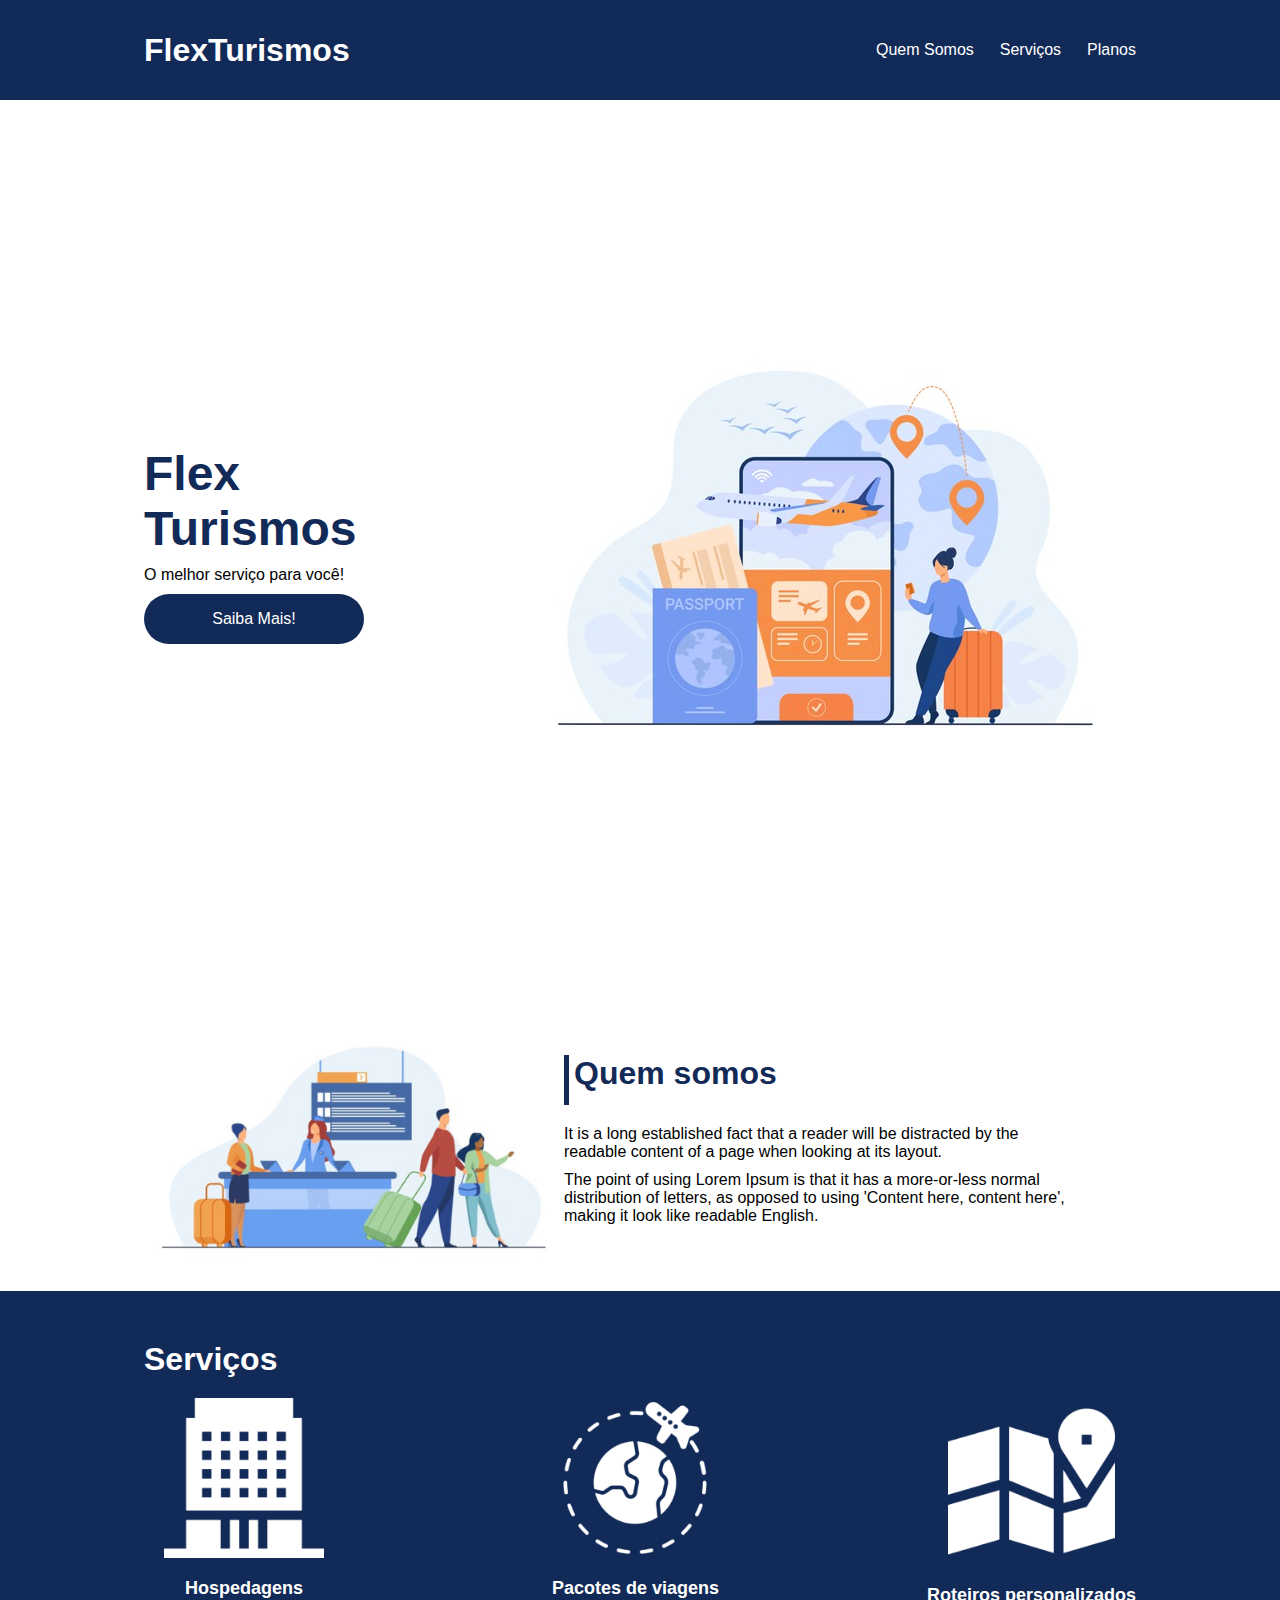
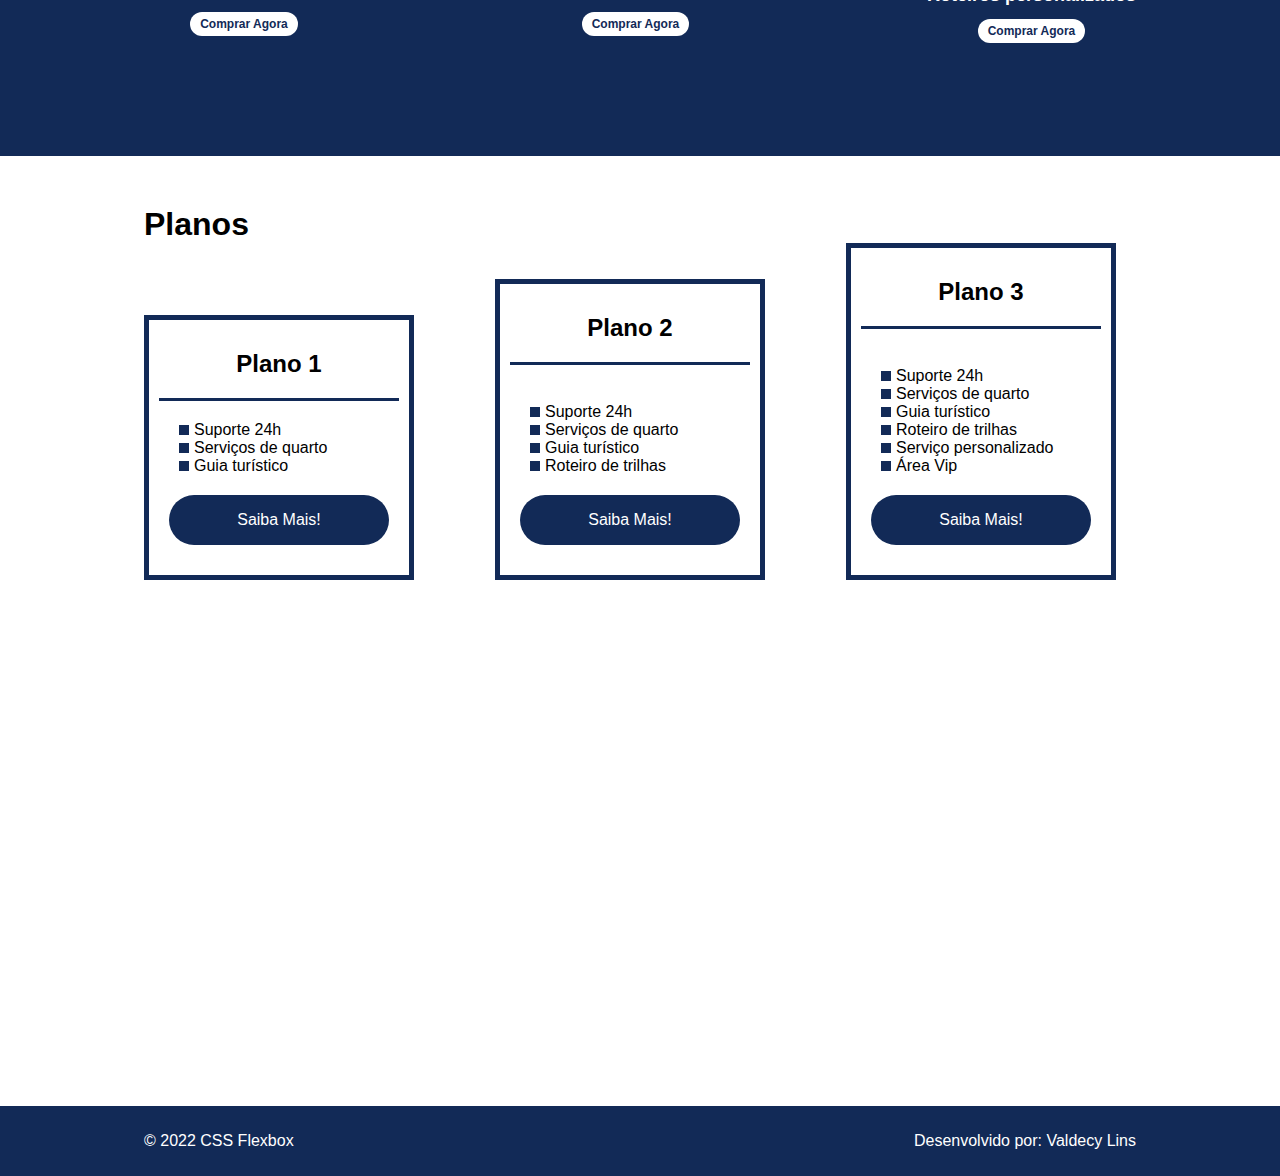
<file: flex-projeto/index.html>
<!DOCTYPE html>
<html lang="pt-br">
<head>
    <meta charset="UTF-8">
    <meta name="viewport" content="width=device-width, initial-scale=1.0">
    <title>Flex Turismos</title>
    <link rel="stylesheet" href="./style.css">
</head>
<body>
    <header>
        <div class="flex-container menu">
            <div><h1>FlexTurismos</h1></div>
            <ul class="list-itens">
                <li><a href="#quem-somos">Quem Somos</a></li>
                <li><a href="#servicos">Serviços</a></li>
                <li><a href="#planos">Planos</a></li>
            </ul>
        </div>        
    </header>

    <div class="flex-container apresentacao">
        <div class="texto-apresentacao">
            <h1>Flex <br>Turismos</h1>
            <p>O melhor serviço para você!</p>
            <a href="" class="btn">Saiba Mais!</a>
        </div>

        <div>
            <div><img src="./images/0-main.png" alt="banner de apresentação"></div>
        </div>
    </div>

    <div class="flex-container" id="quem-somos">
        <div>
            <h2>Quem somos</h2>
            <p>It is a long established fact that a reader will be distracted by the readable content of a page when looking at its layout. </p>
            <p>The point of using Lorem Ipsum is that it has a more-or-less normal distribution of letters, as opposed to using 'Content here, content here', making it look like readable English.</p>
        </div>
        <div>
            <img src="./images/1-quem-somos.png" alt="balcão de atendimento">
        </div>
    </div>

    <div class="container-externo">
        <div class="flex-container" id="servicos">
            <div>
                <h2>Serviços</h2>
            </div>

            <div class="list-servicos">
                <div class="item-servico">
                    <div><img src="./images/icon-2.png" alt="hospedagens"></div>
                    <p>Hospedagens</p>
                    <a href="#">Comprar Agora</a>
                </div>

                <div class="item-servico">
                    <div><img src="./images/icon-1.png" alt="pacote de viagens"></div>
                    <p>Pacotes de viagens</p>
                    <a href="#">Comprar Agora</a>
                </div>

                <div class="item-servico">
                    <div><img src="./images/icon-3.png" alt="roteiros personalizados"></div>
                    <p>Roteiros personalizados</p>
                    <a href="#">Comprar Agora</a>
                </div>

            </div>
        </div>
    </div>

    <div class="flex-container" id="planos">
        <div><h2>Planos</h2></div>
        <div class="list-planos">
                <div class="item-plano">
                    <h3>Plano 1</h3>
                    <ul>
                        <li>Suporte 24h</li>
                        <li>Serviços de quarto</li>
                        <li>Guia turístico</li>
                    </ul>
                    <a href="#" class="btn">Saiba Mais!</a>
                </div>
        
                <div class="item-plano">
                    <h3>Plano 2</h3>
                    <br>
                    <ul>
                        <li>Suporte 24h</li>
                        <li>Serviços de quarto</li>
                        <li>Guia turístico</li>
                        <li>Roteiro de trilhas</li>
                    </ul>
                    <a href="#" class="btn">Saiba Mais!</a>
                </div>
        
                <div class="item-plano">
                    <h3>Plano 3</h3>
                    <br>
                    <ul>
                        <li>Suporte 24h</li>
                        <li>Serviços de quarto</li>
                        <li>Guia turístico</li>
                        <li>Roteiro de trilhas</li>
                        <li>Serviço personalizado</li>
                        <li>Área Vip</li>
                    </ul>
                    <a href="#" class="btn">Saiba Mais!</a>
                </div>
        </div>

    </div>

    <footer>
        <div class="flex-container footer">
            <p>&copy; 2022 CSS Flexbox</p>
            <p>Desenvolvido por: Valdecy Lins</p>
        </div>
        
    </footer>
</body>
</html>
</file>
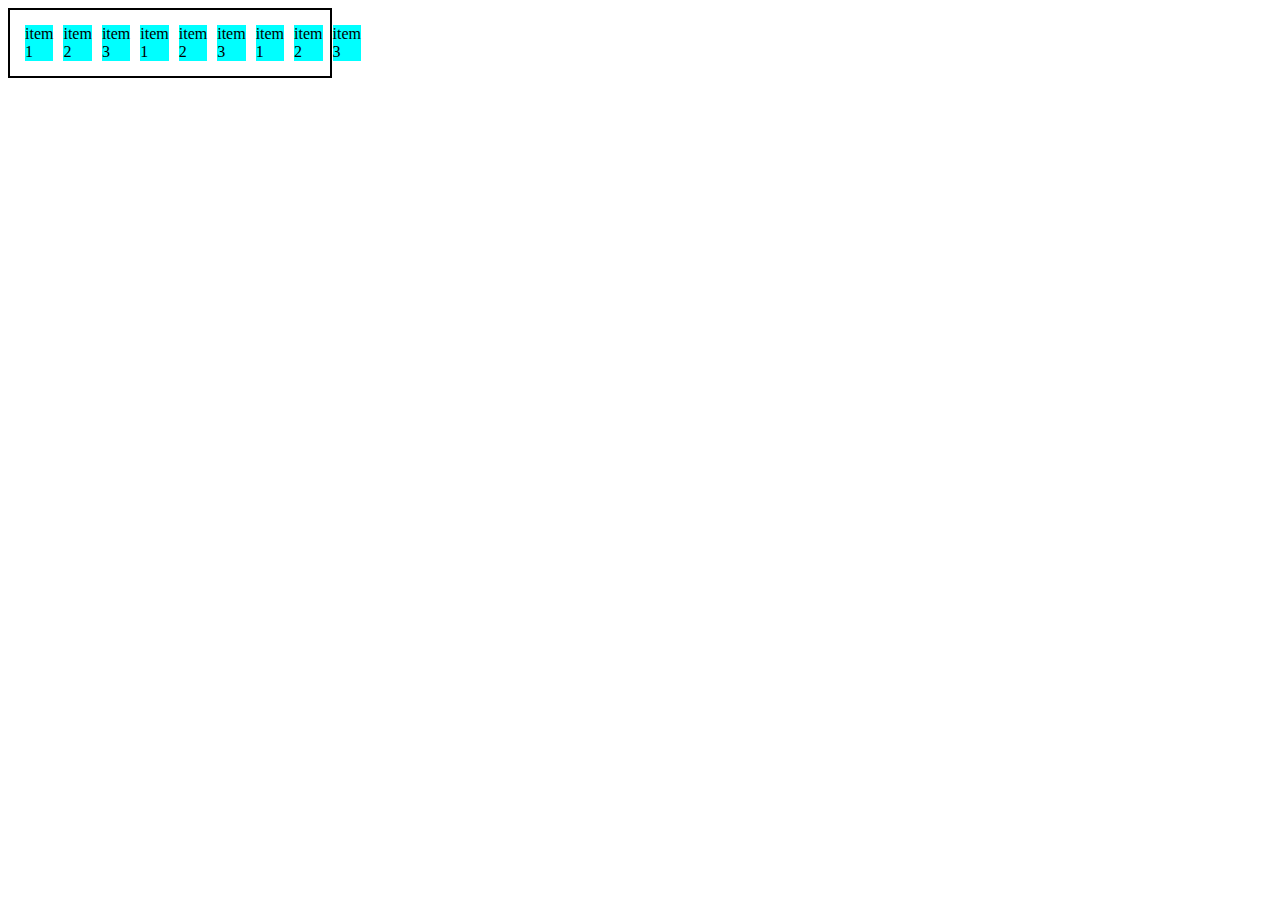
<file: 0-display-flex.html>
<!DOCTYPE html>
<html lang="en">
<head>
    <meta charset="UTF-8">
    <meta http-equiv="X-UA-Compatible" content="IE=edge">
    <meta name="viewport" content="width=device-width, initial-scale=1.0">
    <title>Fundamentos - display flex</title>
    <style>
        .flex{
            max-width: 300px;
            padding: 10px;
            border: 2px solid black;
            display: flex;
        }
        .item{
            background-color: aqua;
            margin: 5px;
        }
    </style>
</head>
<body>
    <div class="flex">
        <div class="item">item 1</div>
        <div class="item">item 2</div>
        <div class="item">item 3</div>
        <div class="item">item 1</div>
        <div class="item">item 2</div>
        <div class="item">item 3</div>
        <div class="item">item 1</div>
        <div class="item">item 2</div>
        <div class="item">item 3</div>
    </div>
</body>
</html>
</file>
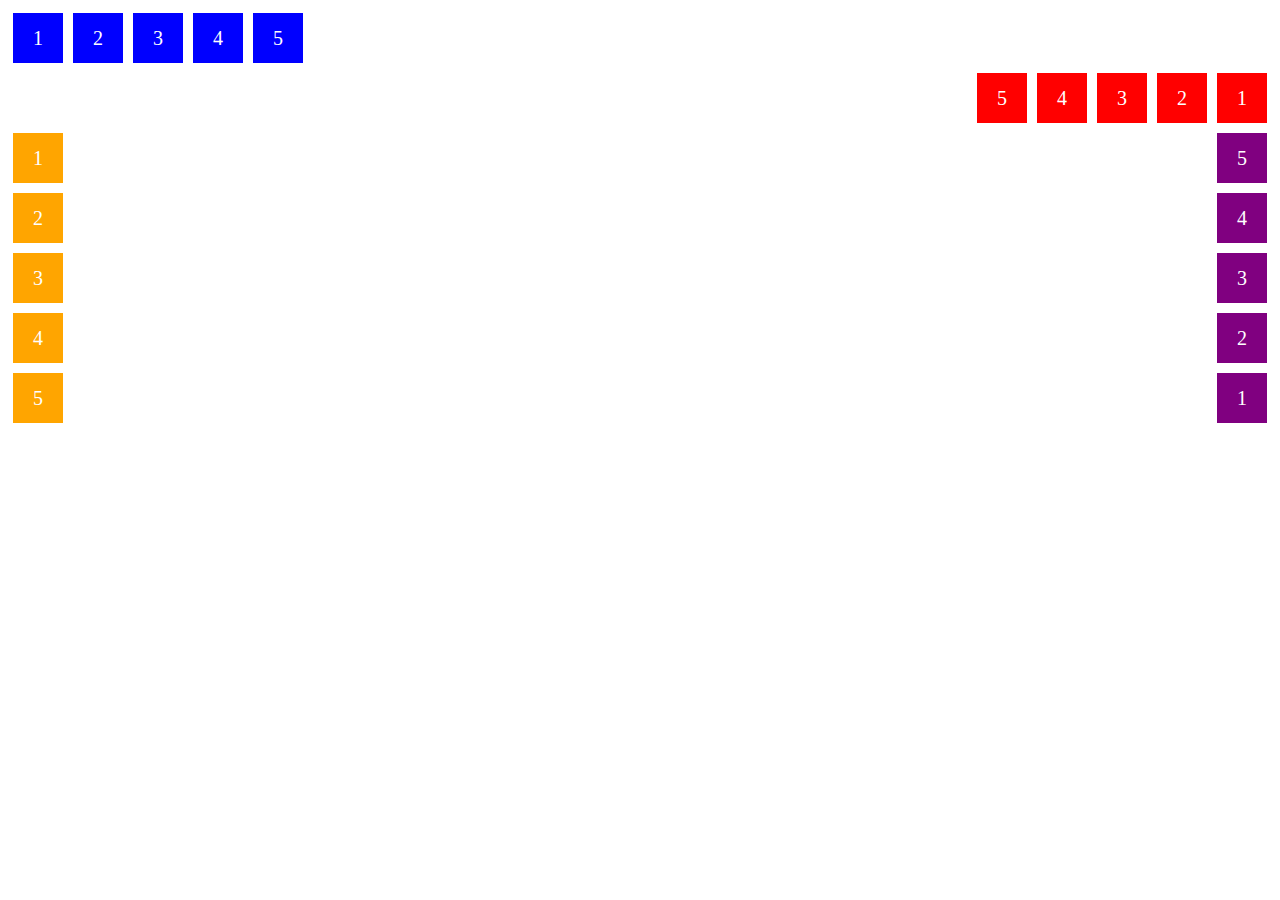
<file: 1-flex-direction.html>
<!DOCTYPE html>
<html lang="en">
<head>
    <meta charset="UTF-8">
    <meta http-equiv="X-UA-Compatible" content="IE=edge">
    <meta name="viewport" content="width=device-width, initial-scale=1.0">
    <title>Fundamentos - Flex direction</title>

    <style>
        .flex-container{
            margin: 0;
            padding: 0;
            display: flex;
            list-style: none;
        }

        .flex-item{
            background: blue;
            height: 50px;
            width: 50px;
            line-height: 50px;
            font-size: 20px;
            color: white;
            text-align: center;
            margin: 5px;
        }

        .row{
            flex-direction: row;
        }

        .row-reverse{
            flex-direction: row-reverse;
        }

        .row-reverse li{
            background-color: red;
        }

        .column{
            float: left;
            flex-direction: column;
        }

        .column li{
            background: orange;
        }

        .column-reverse{
            float: right;
            flex-direction: column-reverse;
        }

        .column-reverse li{
            background: purple;
        }
    </style>

</head>
<body>
    <ul class="flex-container row">
        <li class="flex-item">1</li>
        <li class="flex-item">2</li>
        <li class="flex-item">3</li>
        <li class="flex-item">4</li>
        <li class="flex-item">5</li>
    </ul>

    <ul class="flex-container row-reverse">
        <li class="flex-item">1</li>
        <li class="flex-item">2</li>
        <li class="flex-item">3</li>
        <li class="flex-item">4</li>
        <li class="flex-item">5</li>
    </ul>

    <ul class="flex-container column">
        <li class="flex-item">1</li>
        <li class="flex-item">2</li>
        <li class="flex-item">3</li>
        <li class="flex-item">4</li>
        <li class="flex-item">5</li>
    </ul>

    <ul class="flex-container column-reverse">
        <li class="flex-item">1</li>
        <li class="flex-item">2</li>
        <li class="flex-item">3</li>
        <li class="flex-item">4</li>
        <li class="flex-item">5</li>
    </ul>
</body>
</html>
</file>
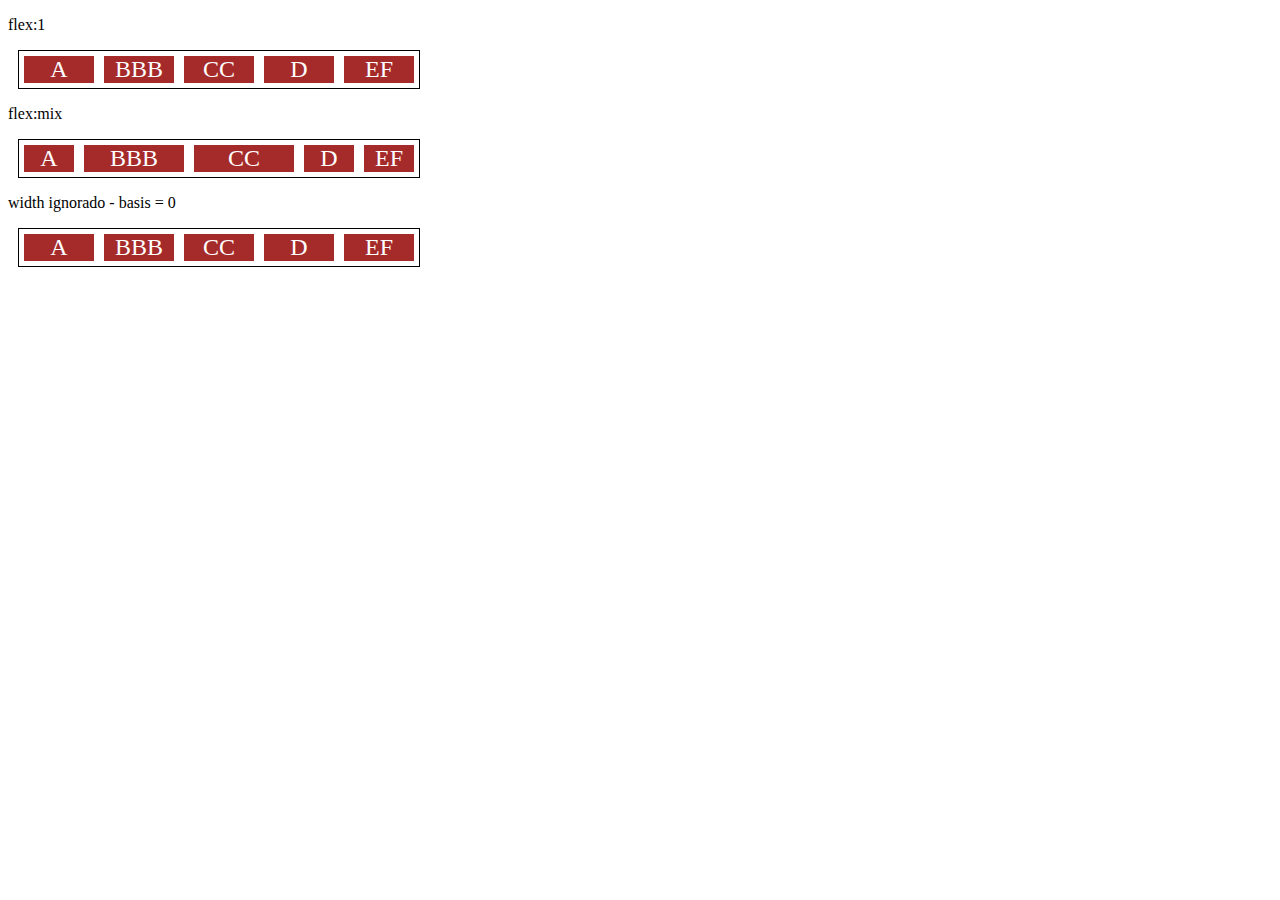
<file: 10-flex.html>
<!DOCTYPE html>
<html lang="en">
<head>
    <meta charset="UTF-8">
    <meta http-equiv="X-UA-Compatible" content="IE=edge">
    <meta name="viewport" content="width=device-width, initial-scale=1.0">
    <title>Fundamentos - flex</title>
    <style>
        .flex-container{
            display: flex;
            border: 1px solid black;
            max-width: 400px;
            margin: 10px;
        }

        .item{
            background-color: brown;
            color: white;
            font-size: 24px;
            text-align: center;
            margin: 5px;
        }

        .flex-1{
            flex: 1;
            /*grow = 1, shrink = 1, basis = 0*/
        }

        .flex-2{
            flex: 2;
            /*grow = 1, shrink = 1, basis = 0*/
        }

        .largura{
            width: 200px;
           /* min-width: 250px;*/
        }
    </style>
</head>
<body>
    <p>flex:1</p>
    <div class="flex-container">
        <div class="item flex-1">A</div>
        <div class="item flex-1">BBB</div>
        <div class="item flex-1">CC</div>
        <div class="item flex-1">D</div>
        <div class="item flex-1">EF</div>
    </div>

    <p>flex:mix</p>
    <div class="flex-container">
        <div class="item flex-1">A</div>
        <div class="item flex-2">BBB</div>
        <div class="item flex-2">CC</div>
        <div class="item flex-1">D</div>
        <div class="item flex-1">EF</div>
    </div>

    <p>width ignorado -  basis = 0</p>
    <div class="flex-container">
        <div class="item flex-1 largura">A</div>
        <div class="item flex-1 largura">BBB</div>
        <div class="item flex-1 largura">CC</div>
        <div class="item flex-1 largura">D</div>
        <div class="item flex-1 largura">EF</div>
    </div>
</body>
</html>
</file>
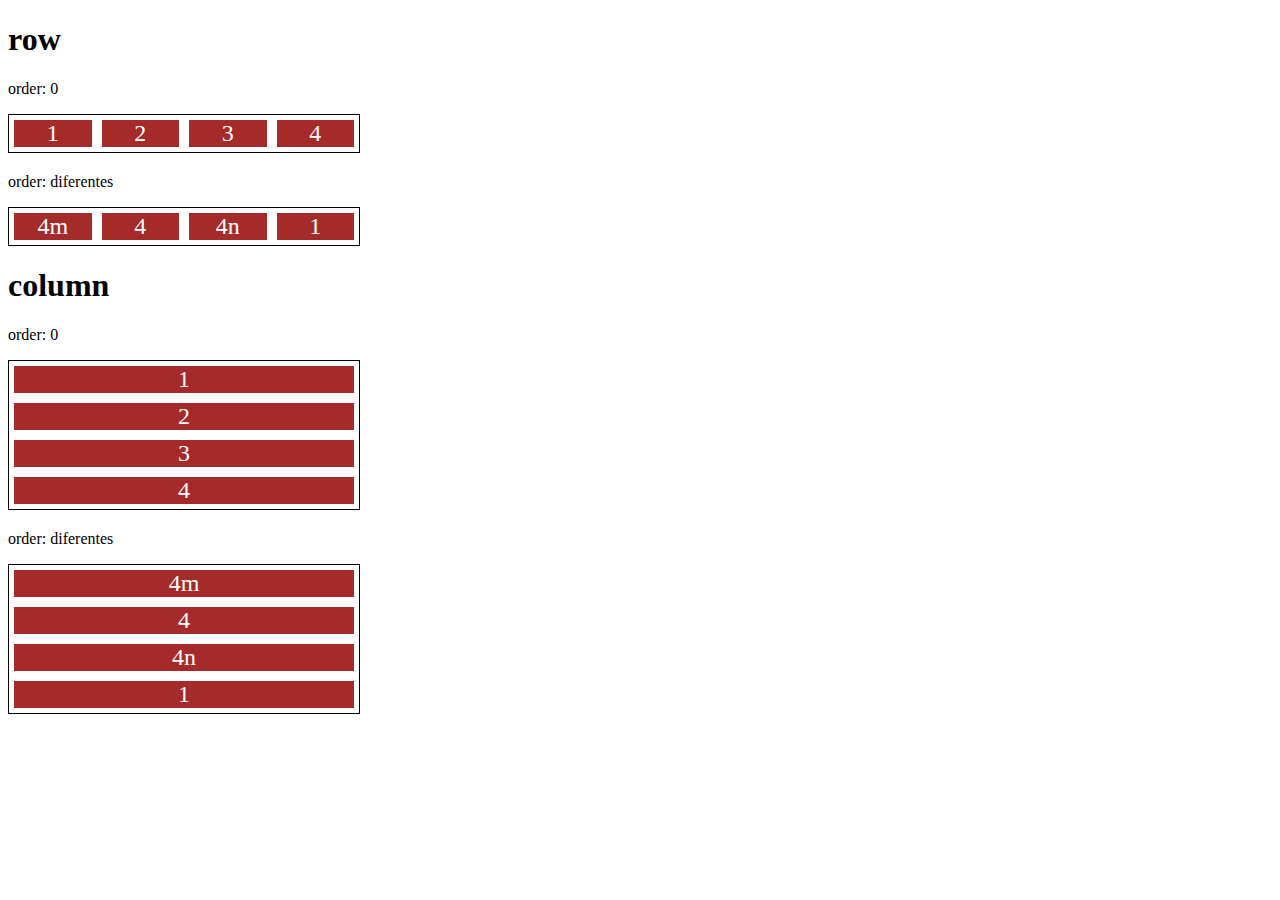
<file: 11-order.html>
<!DOCTYPE html>
<html lang="en">
<head>
    <meta charset="UTF-8">
    <meta http-equiv="X-UA-Compatible" content="IE=edge">
    <meta name="viewport" content="width=device-width, initial-scale=1.0">
    <title>Fundamentos - Order</title>
    <style>
        .flex-container{
            display: flex;
            max-width: 350px;
            border: 1px solid black;
            margin-bottom: 20px;
        }
        
        .item{
            flex: 1;
            background: brown;
            color: white;
            text-align: center;
            font-size: 24px;
            margin: 5px;
            
        }

        .o1{
            order: 1;
        }

        .o2{
            order: 2;
        }

        .o3{
            order: 3;
        }

        .o4{
            order: 4;
        }

        .direction{
            flex-direction: column;
        }

    </style>
</head>
<body>
    <h1>row</h1>
    <p>order: 0</p>
    <div class="flex-container">
        <div class="item">1</div>
        <div class="item">2</div>
        <div class="item">3</div>
        <div class="item">4</div>
    </div>

    <p>order: diferentes</p>
    <div class="flex-container">
        <div class="item o4">1</div>
        <div class="item o2">4</div>
        <div class="item o3">4n</div>
        <div class="item o1">4m</div>
    </div>

    <h1>column</h1>
    <p>order: 0</p>
    <div class="flex-container direction">
        <div class="item">1</div>
        <div class="item">2</div>
        <div class="item">3</div>
        <div class="item">4</div>
    </div>

    <p>order: diferentes</p>
    <div class="flex-container direction">
        <div class="item o4">1</div>
        <div class="item o2">4</div>
        <div class="item o3">4n</div>
        <div class="item o1">4m</div>
    </div>
</body>
</html>
</file>
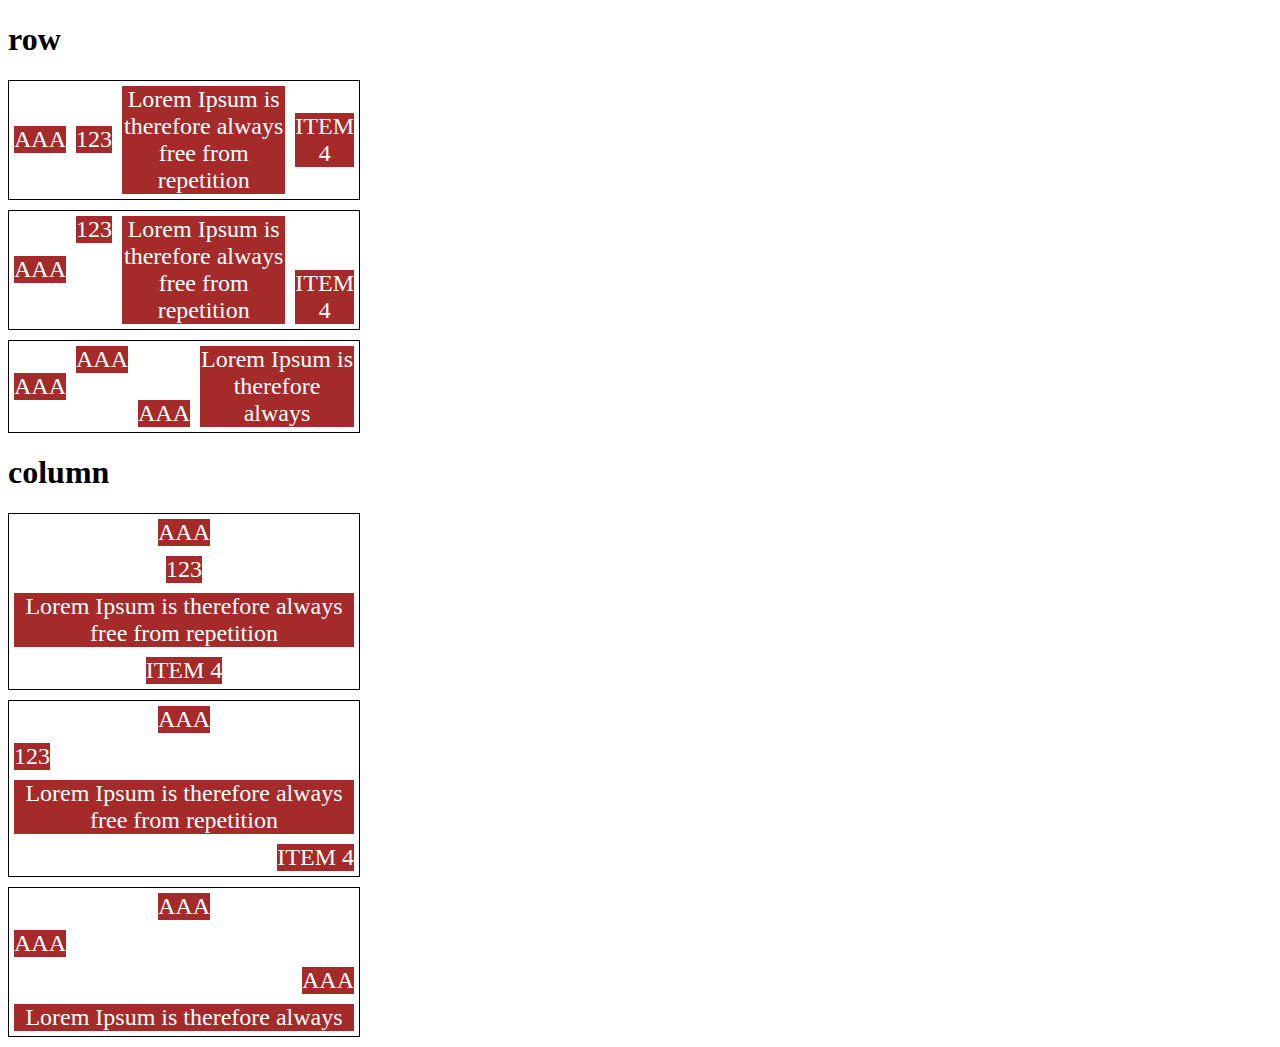
<file: 12-align-self.html>
<!DOCTYPE html>
<html lang="en">
<head>
    <meta charset="UTF-8">
    <meta http-equiv="X-UA-Compatible" content="IE=edge">
    <meta name="viewport" content="width=device-width, initial-scale=1.0">
    <title>Fundamentos - Align Self</title>
    <style>
        .flex-container{
            max-width: 350px;
            border: 1px solid black;
            margin-bottom: 10px;
            display: flex;
            
        }

        .align-container{
            align-items: center;
        }

        .item{
            background-color: brown;
            color: white;
            font-size: 24px;
            text-align: center;
            margin: 5px;
        }

        .center{
            align-self: center;
        }

        .start{
            align-self: flex-start;
        }

        .end{
            align-self: flex-end;
        }

        .baseline{
            align-self: baseline;
        }

        .stretch{
            align-self: stretch;
        }

        .auto{
            align-self: auto;
        }

        .direction{
            flex-direction: column;
        }

    </style>
</head>
<body>
    <h1>row</h1>
    <section class="flex-container align-container">
        <div class="item auto">AAA</div>
        <div class="item auto">123</div>
        <div class="item auto">Lorem Ipsum is therefore always free from repetition</div>
        <div class="item auto">ITEM 4</div>
    </section>

    <section class="flex-container">
        <div class="item center">AAA</div>
        <div class="item start">123</div>
        <div class="item stretch">Lorem Ipsum is therefore always free from repetition</div>
        <div class="item end">ITEM 4</div>
    </section>

    <section class="flex-container">
        <div class="item center">AAA</div>
        <div class="item start">AAA</div>
        <div class="item end">AAA</div>
        <div class="item stretch">Lorem Ipsum is therefore always</div>
    </section>

    <h1>column</h1>
    <section class="flex-container align-container direction">
        <div class="item auto">AAA</div>
        <div class="item auto">123</div>
        <div class="item auto">Lorem Ipsum is therefore always free from repetition</div>
        <div class="item auto">ITEM 4</div>
    </section>

    <section class="flex-container direction">
        <div class="item center">AAA</div>
        <div class="item start">123</div>
        <div class="item stretch">Lorem Ipsum is therefore always free from repetition</div>
        <div class="item end">ITEM 4</div>
    </section>

    <section class="flex-container direction">
        <div class="item center">AAA</div>
        <div class="item start">AAA</div>
        <div class="item end">AAA</div>
        <div class="item stretch">Lorem Ipsum is therefore always</div>
    </section>
</body>
</html>
</file>
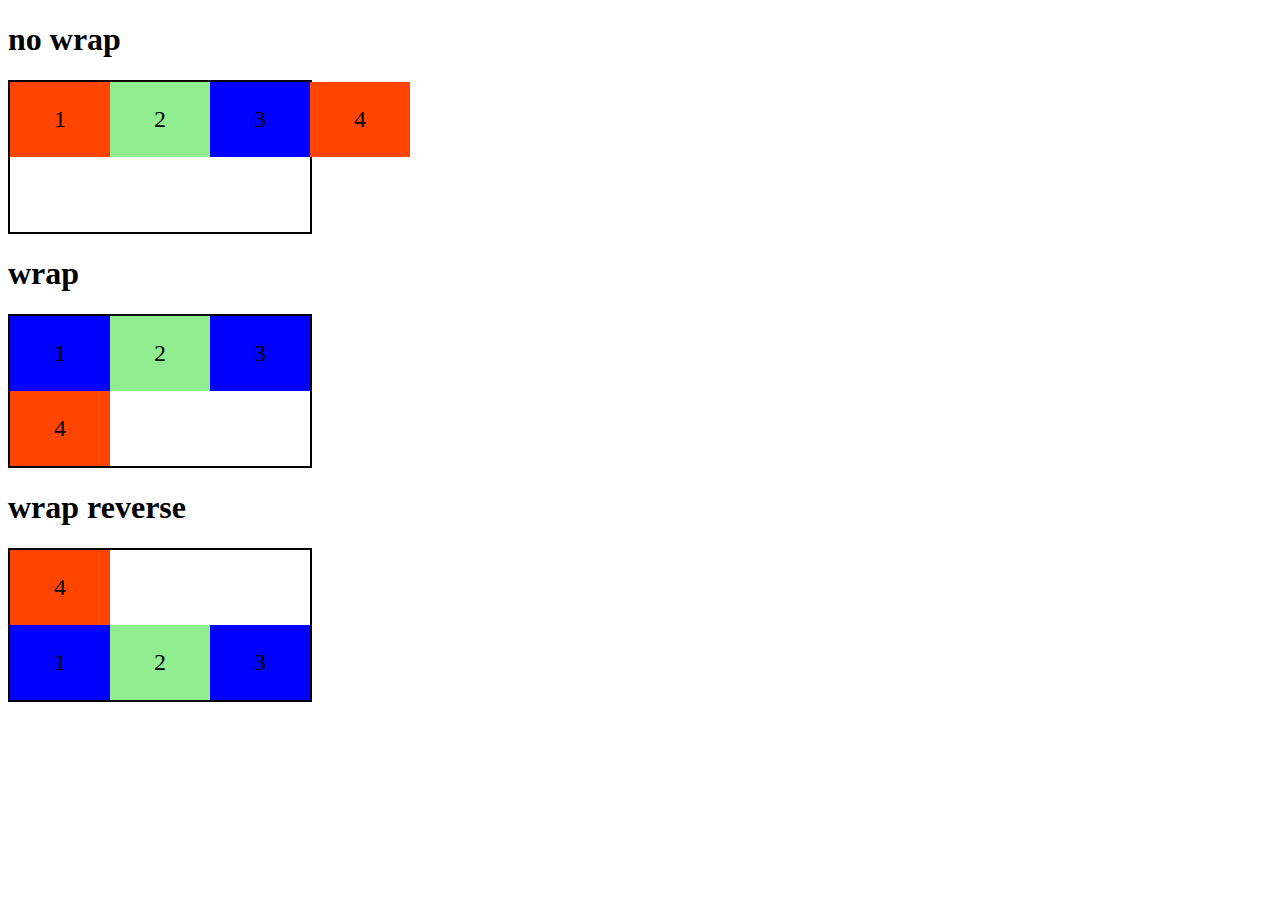
<file: 2-flex-wrap.html>
<!DOCTYPE html>
<html lang="en">
<head>
    <meta charset="UTF-8">
    <meta http-equiv="X-UA-Compatible" content="IE=edge">
    <meta name="viewport" content="width=device-width, initial-scale=1.0">
    <title>Fundamentos - flex wrap</title>

    <style>
        .flex-container{
            display: flex;
            flex-direction: row;
            height: 150px;
            border: 2px solid black;
            max-width: 300px;
        }

        .item{
            font-size: 24px;
            height: 50%;
            text-align: center;
            min-width: 100px;
            line-height: 75px;
        }

        .nowrap{
            flex-wrap: nowrap;
        }

        .wrap{
            flex-wrap: wrap;
        }

        .wrap-reverse{
            flex-wrap: wrap-reverse;
        }

        .blue{
            background-color: blue;
        }

        .green{
            background-color: lightgreen;
        }

        .orange{
            background-color: orangered;
        }
    </style>
</head>
<body>
    <h1>no wrap</h1>

    <div class="flex-container nowrap">
               <div class="item orange">1</div>
               <div class="item green">2</div>
               <div class="item blue">3</div>
               <div class="item orange">4</div>
    </div>
    <h1>wrap</h1>
    <div class="flex-container wrap">
        <div class="item blue">1</div>
        <div class="item green">2</div>
        <div class="item blue">3</div>
        <div class="item orange">4</div>
    </div>
    <h1>wrap reverse</h1>
    <div class="flex-container wrap-reverse">
        <div class="item blue">1</div>
        <div class="item green">2</div>
        <div class="item blue">3</div>
        <div class="item orange">4</div>
    </div>          
</body>
</html>
</file>
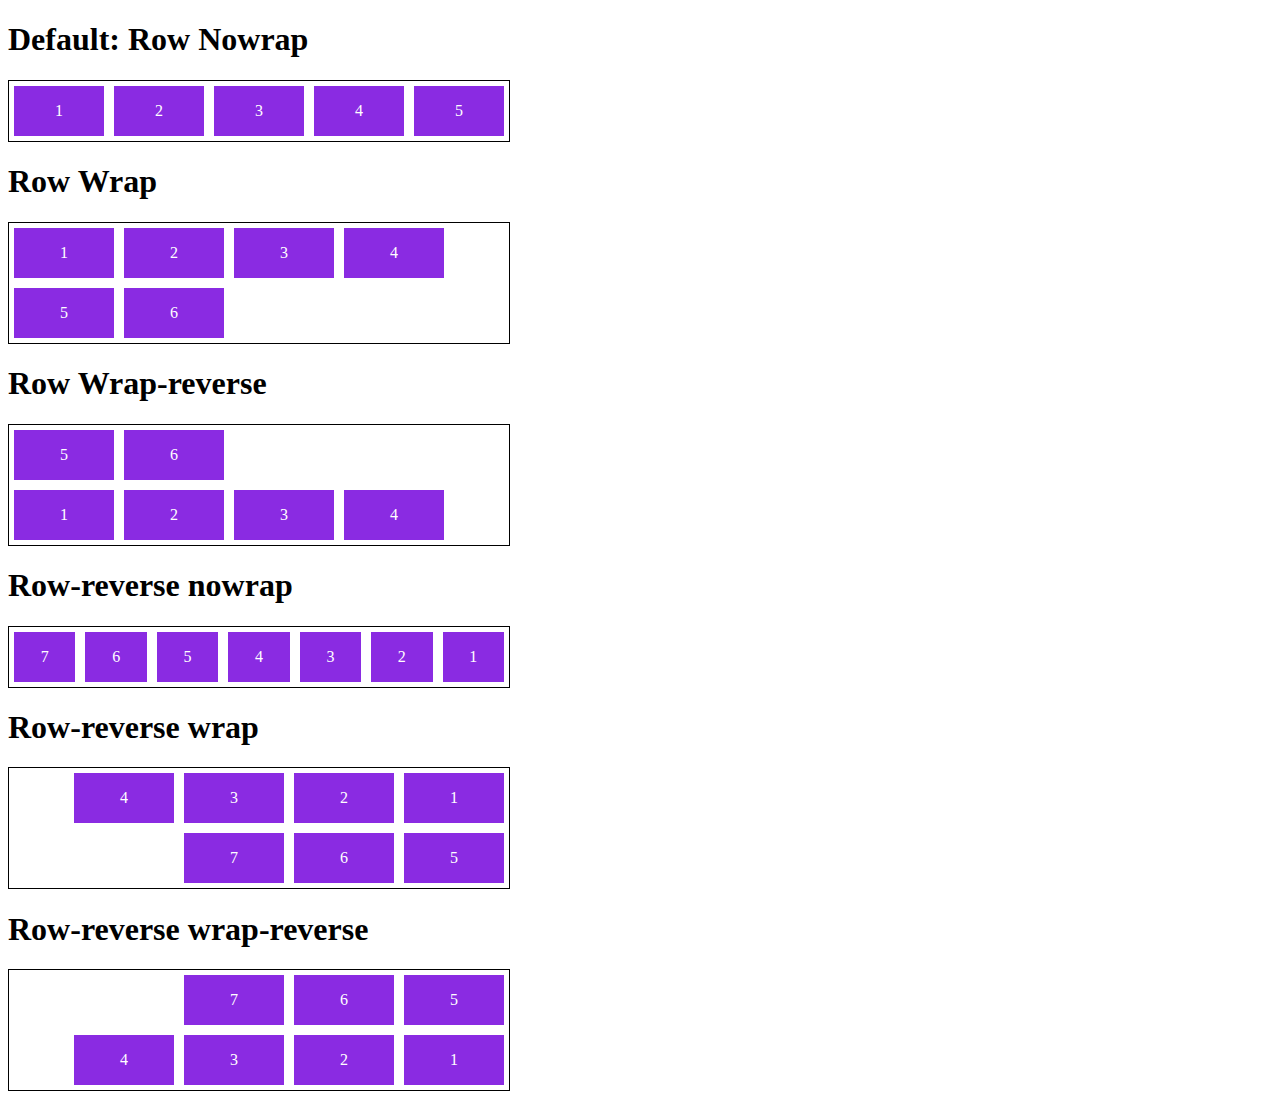
<file: 3-flex-flow.html>
<!DOCTYPE html>
<html lang="en">
<head>
    <meta charset="UTF-8">
    <meta http-equiv="X-UA-Compatible" content="IE=edge">
    <meta name="viewport" content="width=device-width, initial-scale=1.0">
    <title>Fundamentos - flex flow</title>
    <style>
        .flex-container{
            display: flex;
            border: 1px solid black;
            max-width: 500px;
            margin-bottom: 10px;
           /* height: 200px;*/
        }

        .default{
            flex-flow: row nowrap;
        }

        .wrap{
            flex-flow: row wrap;
        }

        .wrap-reverse{
            flex-flow: row wrap-reverse;
        }

        .r-nowrap{
            flex-flow: row-reverse nowrap;
        }

        .r-wrap{
            flex-flow: row-reverse wrap;
        }

        .rr-wrap{
            flex-flow: row-reverse wrap-reverse;
        }

        .item{
            background-color: blueviolet;
            margin: 5px;
            color: white;
            text-align: center;
            width: 100px;
            height: 50px;
            line-height: 50px;
        }
    </style>
</head>
<body>
    <h1>Default: Row Nowrap</h1>
    <div class="flex-container default">
        <div class="item">1</div>
        <div class="item">2</div>
        <div class="item">3</div>
        <div class="item">4</div>
        <div class="item">5</div>
    </div>
    <h1>Row Wrap</h1>
    <div class="flex-container wrap">
        <div class="item">1</div>
        <div class="item">2</div>
        <div class="item">3</div>
        <div class="item">4</div>
        <div class="item">5</div>
        <div class="item">6</div>
    </div>
    <h1>Row Wrap-reverse</h1>
    <div class="flex-container wrap-reverse">
        <div class="item">1</div>
        <div class="item">2</div>
        <div class="item">3</div>
        <div class="item">4</div>
        <div class="item">5</div>
        <div class="item">6</div>
    </div>
    <h1>Row-reverse nowrap</h1>
    <div class="flex-container r-nowrap">
        <div class="item">1</div>
        <div class="item">2</div>
        <div class="item">3</div>
        <div class="item">4</div>
        <div class="item">5</div>
        <div class="item">6</div>
        <div class="item">7</div>
    </div>
    <h1>Row-reverse wrap</h1>
    <div class="flex-container r-wrap">
        <div class="item">1</div>
        <div class="item">2</div>
        <div class="item">3</div>
        <div class="item">4</div>
        <div class="item">5</div>
        <div class="item">6</div>
        <div class="item">7</div>
    </div>
    <h1>Row-reverse wrap-reverse</h1>
    <div class="flex-container rr-wrap">
        <div class="item">1</div>
        <div class="item">2</div>
        <div class="item">3</div>
        <div class="item">4</div>
        <div class="item">5</div>
        <div class="item">6</div>
        <div class="item">7</div>
    </div>
</body>
</html>
</file>
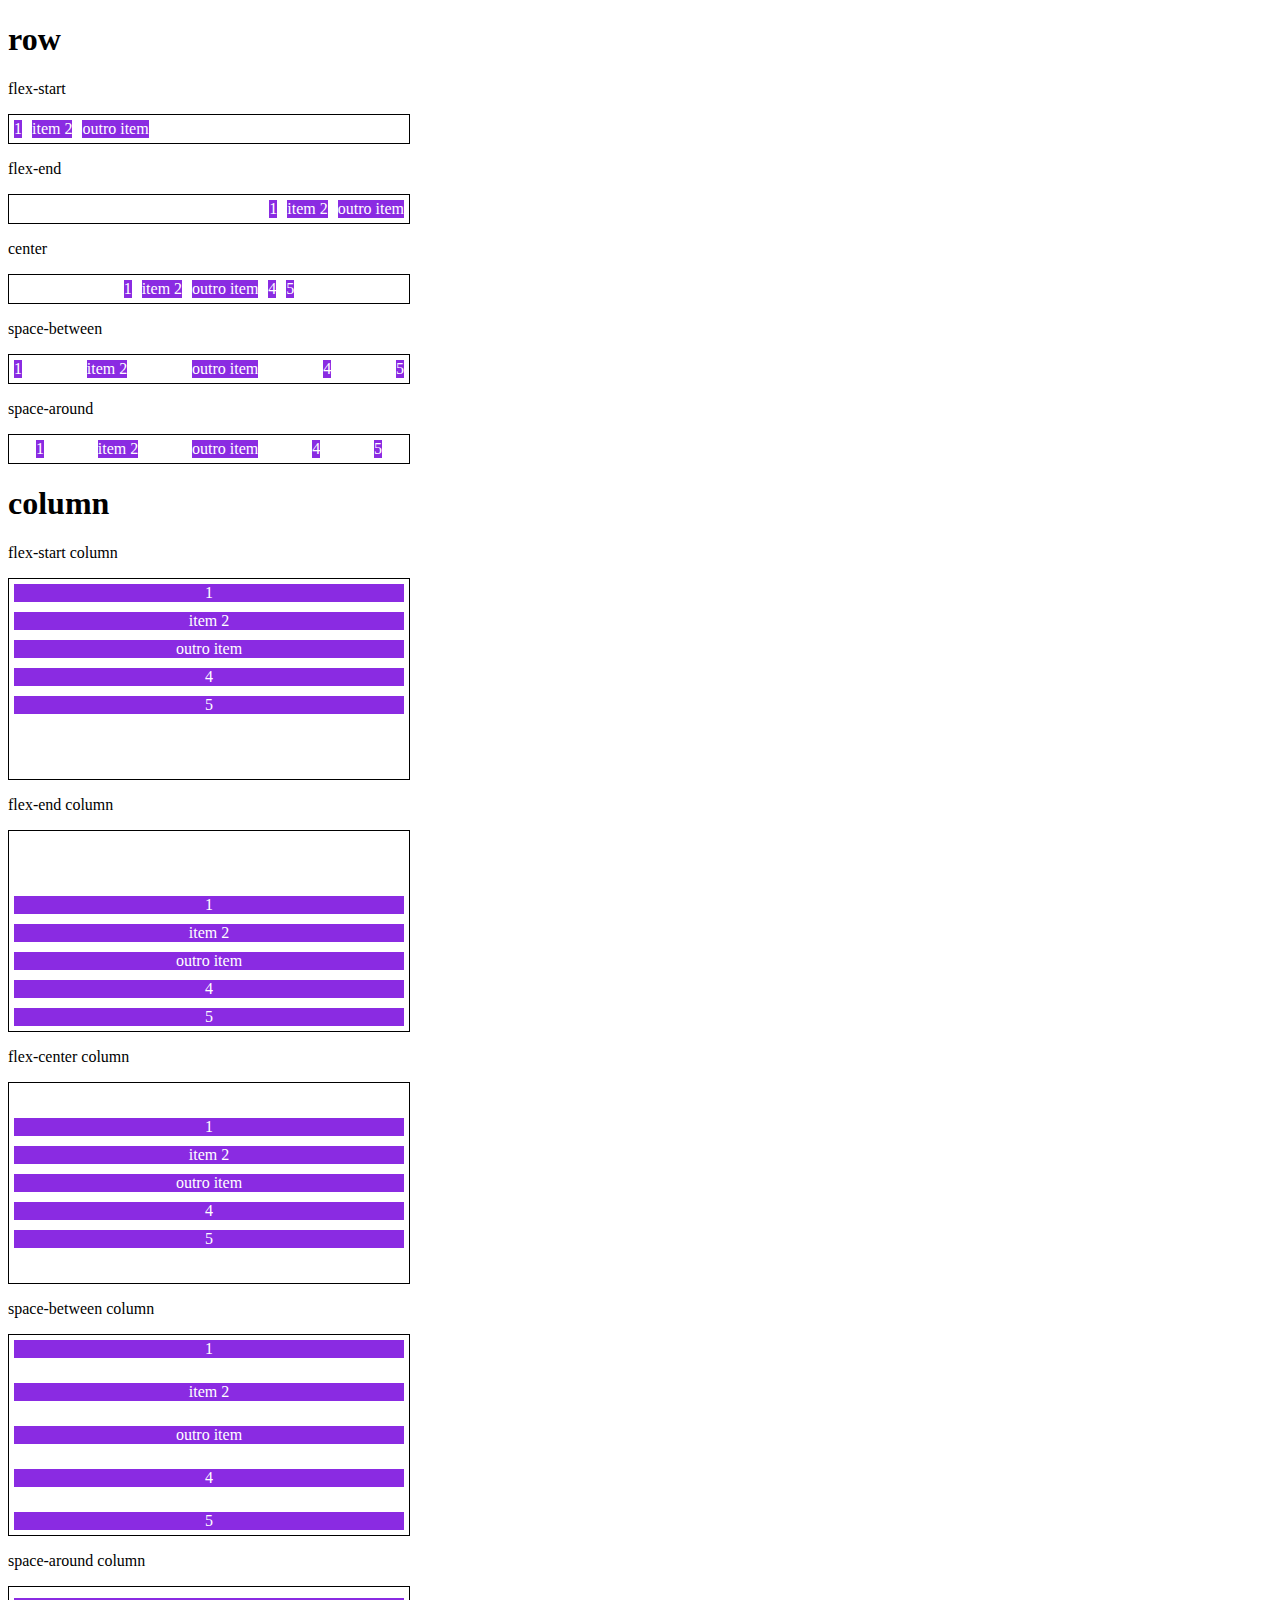
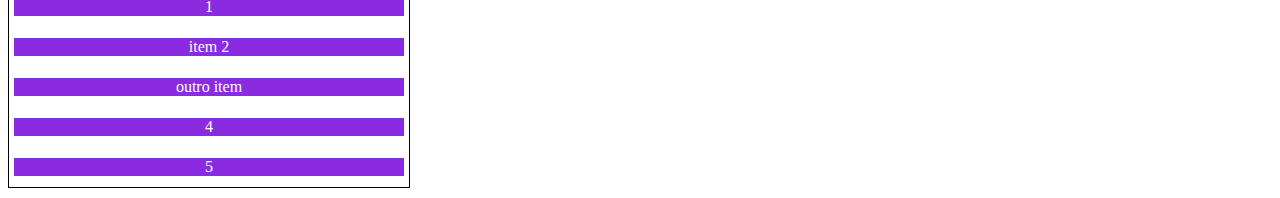
<file: 4-jutify-content.html>
<!DOCTYPE html>
<html lang="en">
<head>
    <meta charset="UTF-8">
    <meta http-equiv="X-UA-Compatible" content="IE=edge">
    <meta name="viewport" content="width=device-width, initial-scale=1.0">
    <title>Fundamentos - JustifyContent</title>
    <style>
        .container{
            max-width: 400px;
            border: 1px solid black;
            margin: 0;
            display: flex;
            margin-bottom: 10px;
        }

        .item{
            background-color: blueviolet;
            margin: 5px;
            text-align: center;
            color: white;
        }

        .flex-start{
            justify-content: flex-start;
        }

        .flex-end{
            justify-content: flex-end;
        }

        .center{
            justify-content: center;

        }

        .space-between{
            justify-content: space-between;
        }

        .space-around{
            justify-content: space-around;
        }

        .column{
            flex-direction: column;
            min-height: 200px;
        }
    </style>
</head>
<body>
    <h1>row</h1>
    <p>flex-start</p>
    <section class="container flex-start">
        <div class="item">1</div>
        <div class="item">item 2</div>
        <div class="item">outro item</div>
    </section>
    
    <p>flex-end</p>
    <section class="container flex-end">
        <div class="item">1</div>
        <div class="item">item 2</div>
        <div class="item">outro item</div>
    </section>

    <p>center</p>
    <section class="container center">
        <div class="item">1</div>
        <div class="item">item 2</div>
        <div class="item">outro item</div>
        <div class="item">4</div>
        <div class="item">5</div>
    </section>

    <p>space-between</p>
    <section class="container space-between">
        <div class="item">1</div>
        <div class="item">item 2</div>
        <div class="item">outro item</div>
        <div class="item">4</div>
        <div class="item">5</div>
    </section>

    <p>space-around</p>
    <section class="container space-around">
        <div class="item">1</div>
        <div class="item">item 2</div>
        <div class="item">outro item</div>
        <div class="item">4</div>
        <div class="item">5</div>
    </section>

    <h1>column</h1>

    <p>flex-start column</p>
    <section class="container flex-start column">
        <div class="item">1</div>
        <div class="item">item 2</div>
        <div class="item">outro item</div>
        <div class="item">4</div>
        <div class="item">5</div>
    </section>

    <p>flex-end column</p>
    <section class="container flex-end column">
        <div class="item">1</div>
        <div class="item">item 2</div>
        <div class="item">outro item</div>
        <div class="item">4</div>
        <div class="item">5</div>
    </section>

    <p>flex-center column</p>
    <section class="container center column">
        <div class="item">1</div>
        <div class="item">item 2</div>
        <div class="item">outro item</div>
        <div class="item">4</div>
        <div class="item">5</div>
    </section>

    <p>space-between column</p>
    <section class="container space-between column">
        <div class="item">1</div>
        <div class="item">item 2</div>
        <div class="item">outro item</div>
        <div class="item">4</div>
        <div class="item">5</div>
    </section>

    <p>space-around column</p>
    <section class="container space-around column">
        <div class="item">1</div>
        <div class="item">item 2</div>
        <div class="item">outro item</div>
        <div class="item">4</div>
        <div class="item">5</div>
    </section>
</body>
</html>
</file>
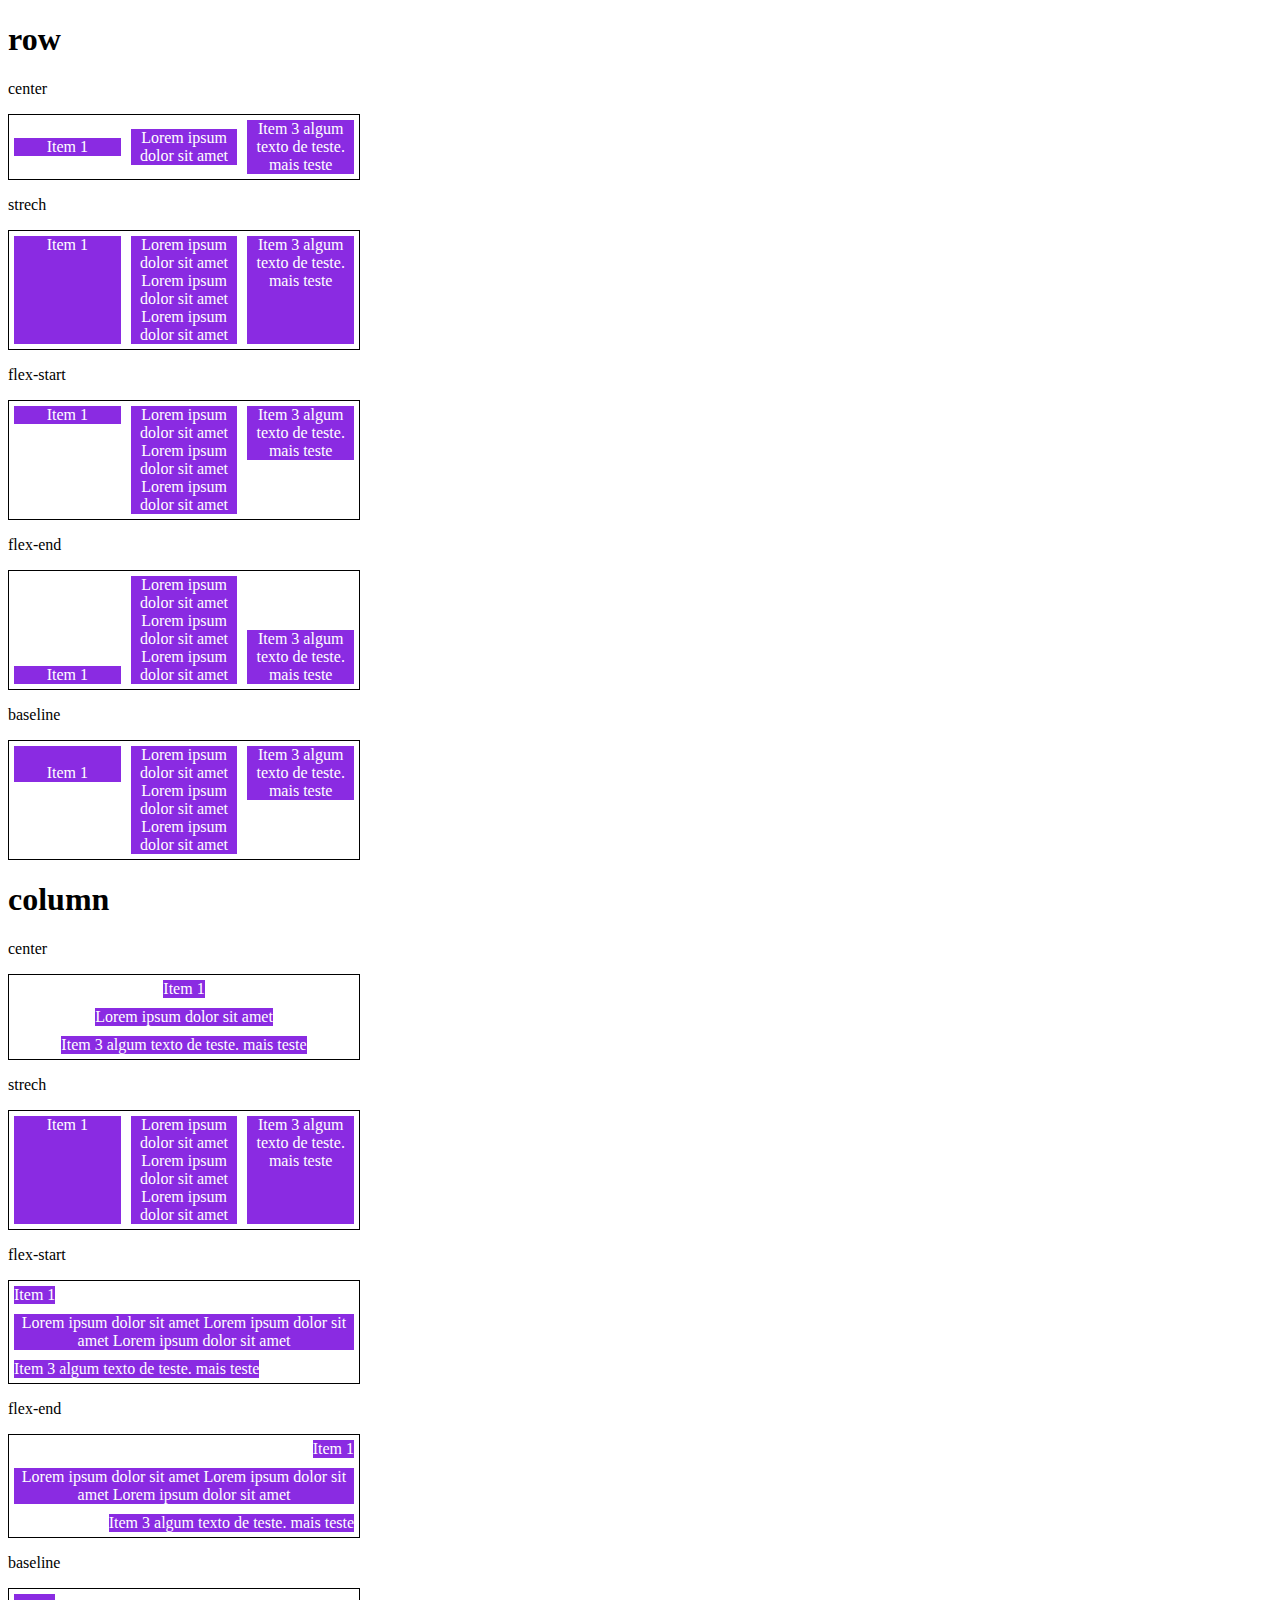
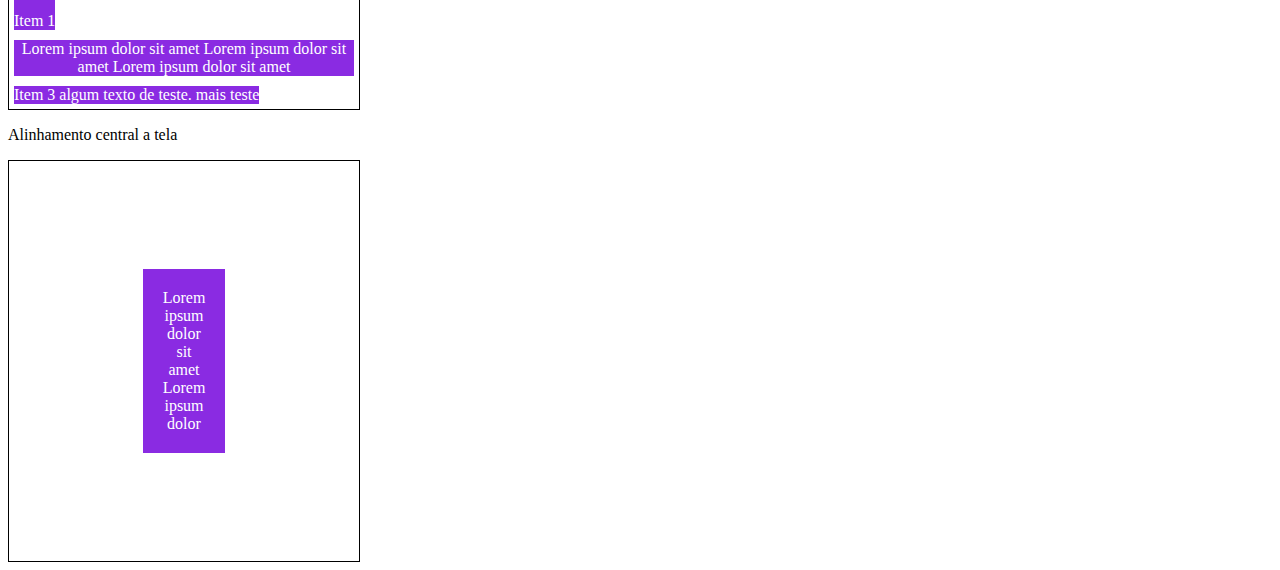
<file: 5-align-items.html>
<!DOCTYPE html>
<html lang="en">
<head>
    <meta charset="UTF-8">
    <meta http-equiv="X-UA-Compatible" content="IE=edge">
    <meta name="viewport" content="width=device-width, initial-scale=1.0">
    <title>Fundamentos - Align Itens</title>
    <style>
        .container{
            max-width: 350px;
            border: 1px solid black;
            display: flex;
        }

        .item{
            background-color: blueviolet;
            margin: 5px;
            color: white;
            text-align: center;
            flex: 1;
        }
        
        .center{
            align-items: center;
        }

        .stretch{
            align-items: stretch;
        }

        .start{
            align-items: flex-start;
        }

        .end{
            align-items: flex-end;
        }

        .baseline{
            align-items: baseline;
        }

        .column{
            flex-direction: column;
        }

        .central{
            height: 400px;
            justify-content: center;
        }

        .central .item{
            flex: 0;
            padding: 20px;
        }

    </style>
</head>
<body>
    <h1>row</h1>
    <p>center</p>
    <section class="container center">
        <div class="item">Item 1</div>
        <div class="item">Lorem ipsum dolor sit amet</div>
        <div class="item">Item 3 algum texto de teste. mais teste</div>
    </section>

    <p>strech</p>
    <section class="container stretch">
        <div class="item">Item 1</div>
        <div class="item">Lorem ipsum dolor sit amet Lorem ipsum dolor sit amet Lorem ipsum dolor sit amet</div>
        <div class="item">Item 3 algum texto de teste. mais teste</div>
    </section>

    <p>flex-start</p>
    <section class="container start">
        <div class="item">Item 1</div>
        <div class="item">Lorem ipsum dolor sit amet Lorem ipsum dolor sit amet Lorem ipsum dolor sit amet</div>
        <div class="item">Item 3 algum texto de teste. mais teste</div>
    </section>

    <p>flex-end</p>
    <section class="container end">
        <div class="item">Item 1</div>
        <div class="item">Lorem ipsum dolor sit amet Lorem ipsum dolor sit amet Lorem ipsum dolor sit amet</div>
        <div class="item">Item 3 algum texto de teste. mais teste</div>
    </section>

    <p>baseline</p>
    <section class="container baseline">
        <div class="item"><br>Item 1</div>
        <div class="item">Lorem ipsum dolor sit amet Lorem ipsum dolor sit amet Lorem ipsum dolor sit amet</div>
        <div class="item">Item 3 algum texto de teste. mais teste</div>
    </section>

    <h1>column</h1>
    <p>center</p>
    <section class="container center column">
        <div class="item">Item 1</div>
        <div class="item">Lorem ipsum dolor sit amet</div>
        <div class="item">Item 3 algum texto de teste. mais teste</div>
    </section>

    <p>strech</p>
    <section class="container stretch">
        <div class="item">Item 1</div>
        <div class="item">Lorem ipsum dolor sit amet Lorem ipsum dolor sit amet Lorem ipsum dolor sit amet</div>
        <div class="item">Item 3 algum texto de teste. mais teste</div>
    </section>

    <p>flex-start</p>
    <section class="container start column">
        <div class="item">Item 1</div>
        <div class="item">Lorem ipsum dolor sit amet Lorem ipsum dolor sit amet Lorem ipsum dolor sit amet</div>
        <div class="item">Item 3 algum texto de teste. mais teste</div>
    </section>

    <p>flex-end</p>
    <section class="container end column">
        <div class="item">Item 1</div>
        <div class="item">Lorem ipsum dolor sit amet Lorem ipsum dolor sit amet Lorem ipsum dolor sit amet</div>
        <div class="item">Item 3 algum texto de teste. mais teste</div>
    </section>

    <p>baseline</p>
    <section class="container baseline column">
        <div class="item"><br>Item 1</div>
        <div class="item">Lorem ipsum dolor sit amet Lorem ipsum dolor sit amet Lorem ipsum dolor sit amet</div>
        <div class="item">Item 3 algum texto de teste. mais teste</div>
    </section>
    <p>Alinhamento central a tela</p>
    <section class="container central center">
        <div class="item">Lorem ipsum dolor sit amet Lorem ipsum dolor</div>
    </section>
</body>
</html>
</file>
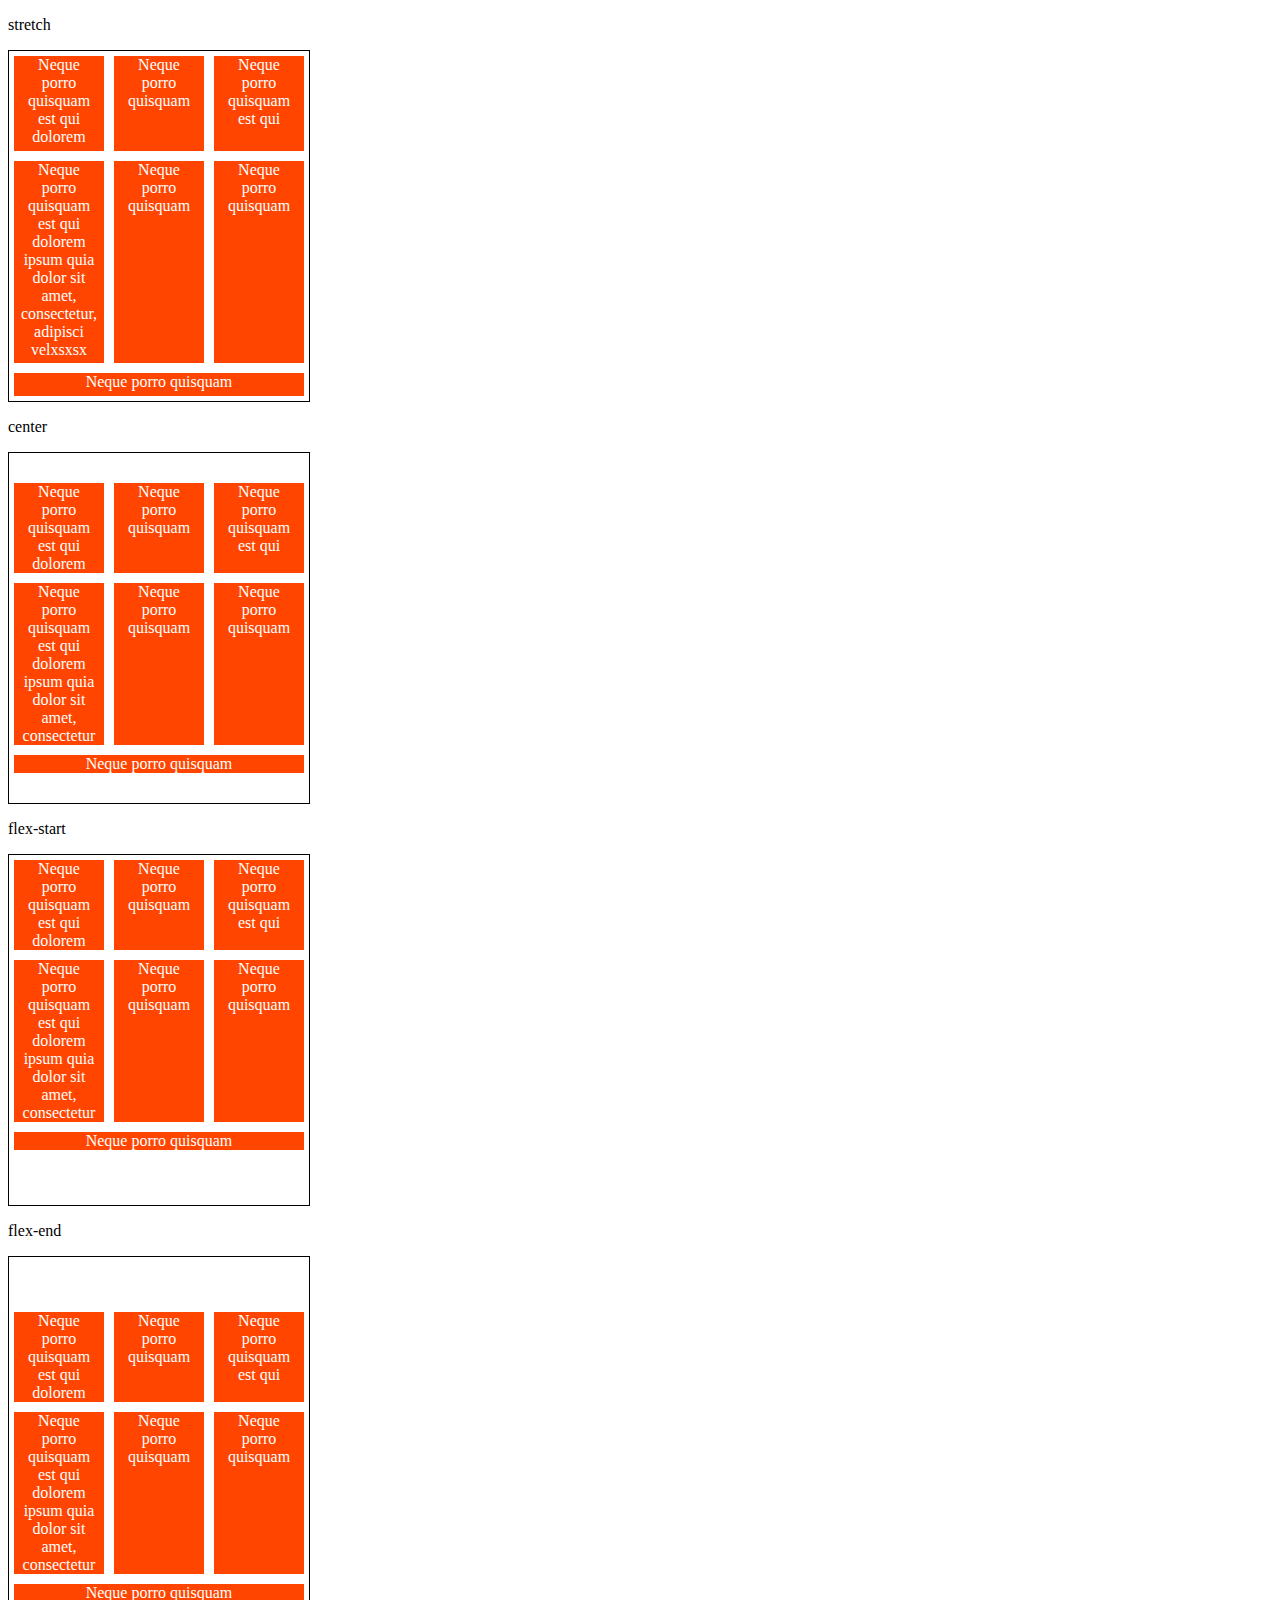
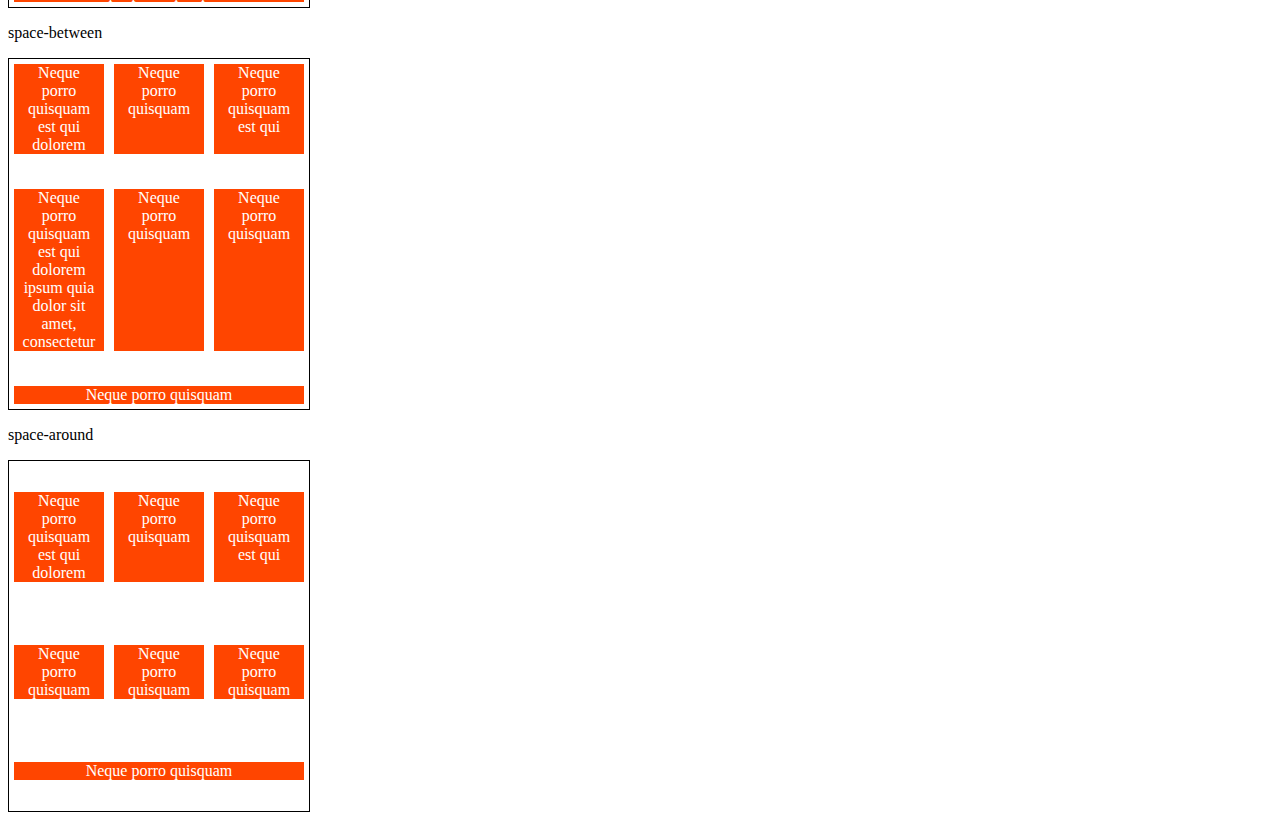
<file: 6-align-content.html>
<!DOCTYPE html>
<html lang="en">
<head>
    <meta charset="UTF-8">
    <meta http-equiv="X-UA-Compatible" content="IE=edge">
    <meta name="viewport" content="width=device-width, initial-scale=1.0">
    <title>Fundamentos - Align Content</title>
    <style>
        .container{
            height: 350px;
            max-width: 300px;
            display: flex;
            flex-wrap: wrap;
            border: 1px solid black;
        }

        .item{
            background-color: orangered;
            padding: 0 5px;
            margin: 5px;
            flex: 1;
            text-align: center;
            color: white;
        }

        .stretch{
            align-content: stretch;
        }

        .center{
            align-content: center;
        }

        .flex-start{
            align-content: flex-start;
        }

        .flex-end{
            align-content: flex-end;
        }

        .space-between{
            align-content: space-between;
        }

        .space-around{
            align-content: space-around;
        }
    </style>
</head>
<body>
    <p>stretch</p>
    <div class="container stretch">
        <div class="item">Neque porro quisquam est qui dolorem</div>
        <div class="item">Neque porro quisquam</div>
        <div class="item">Neque porro quisquam est qui</div>
        <div class="item">Neque porro quisquam est qui dolorem ipsum quia dolor sit amet, consectetur, adipisci velxsxsx</div>
        <div class="item">Neque porro quisquam </div>
        <div class="item">Neque porro quisquam </div>
        <div class="item">Neque porro quisquam </div>
    </div>

    <p>center</p>
    <div class="container center">
        <div class="item">Neque porro quisquam est qui dolorem</div>
        <div class="item">Neque porro quisquam</div>
        <div class="item">Neque porro quisquam est qui</div>
        <div class="item">Neque porro quisquam est qui dolorem ipsum quia dolor sit amet, consectetur</div>
        <div class="item">Neque porro quisquam </div>
        <div class="item">Neque porro quisquam </div>
        <div class="item">Neque porro quisquam </div>
    </div>

    <p>flex-start</p>
    <div class="container flex-start">
        <div class="item">Neque porro quisquam est qui dolorem</div>
        <div class="item">Neque porro quisquam</div>
        <div class="item">Neque porro quisquam est qui</div>
        <div class="item">Neque porro quisquam est qui dolorem ipsum quia dolor sit amet, consectetur</div>
        <div class="item">Neque porro quisquam </div>
        <div class="item">Neque porro quisquam </div>
        <div class="item">Neque porro quisquam </div>
    </div>

    <p>flex-end</p>
    <div class="container flex-end">
        <div class="item">Neque porro quisquam est qui dolorem</div>
        <div class="item">Neque porro quisquam</div>
        <div class="item">Neque porro quisquam est qui</div>
        <div class="item">Neque porro quisquam est qui dolorem ipsum quia dolor sit amet, consectetur</div>
        <div class="item">Neque porro quisquam </div>
        <div class="item">Neque porro quisquam </div>
        <div class="item">Neque porro quisquam </div>
    </div>

    <p>space-between</p>
    <div class="container space-between">
        <div class="item">Neque porro quisquam est qui dolorem</div>
        <div class="item">Neque porro quisquam</div>
        <div class="item">Neque porro quisquam est qui</div>
        <div class="item">Neque porro quisquam est qui dolorem ipsum quia dolor sit amet, consectetur</div>
        <div class="item">Neque porro quisquam </div>
        <div class="item">Neque porro quisquam </div>
        <div class="item">Neque porro quisquam </div>
    </div>

    <p>space-around</p>
    <div class="container space-around">
        <div class="item">Neque porro quisquam est qui dolorem</div>
        <div class="item">Neque porro quisquam</div>
        <div class="item">Neque porro quisquam est qui</div>
        <div class="item">Neque porro quisquam </div>
        <div class="item">Neque porro quisquam </div>
        <div class="item">Neque porro quisquam </div>
        <div class="item">Neque porro quisquam </div>
    </div>
</body>
</html>
</file>
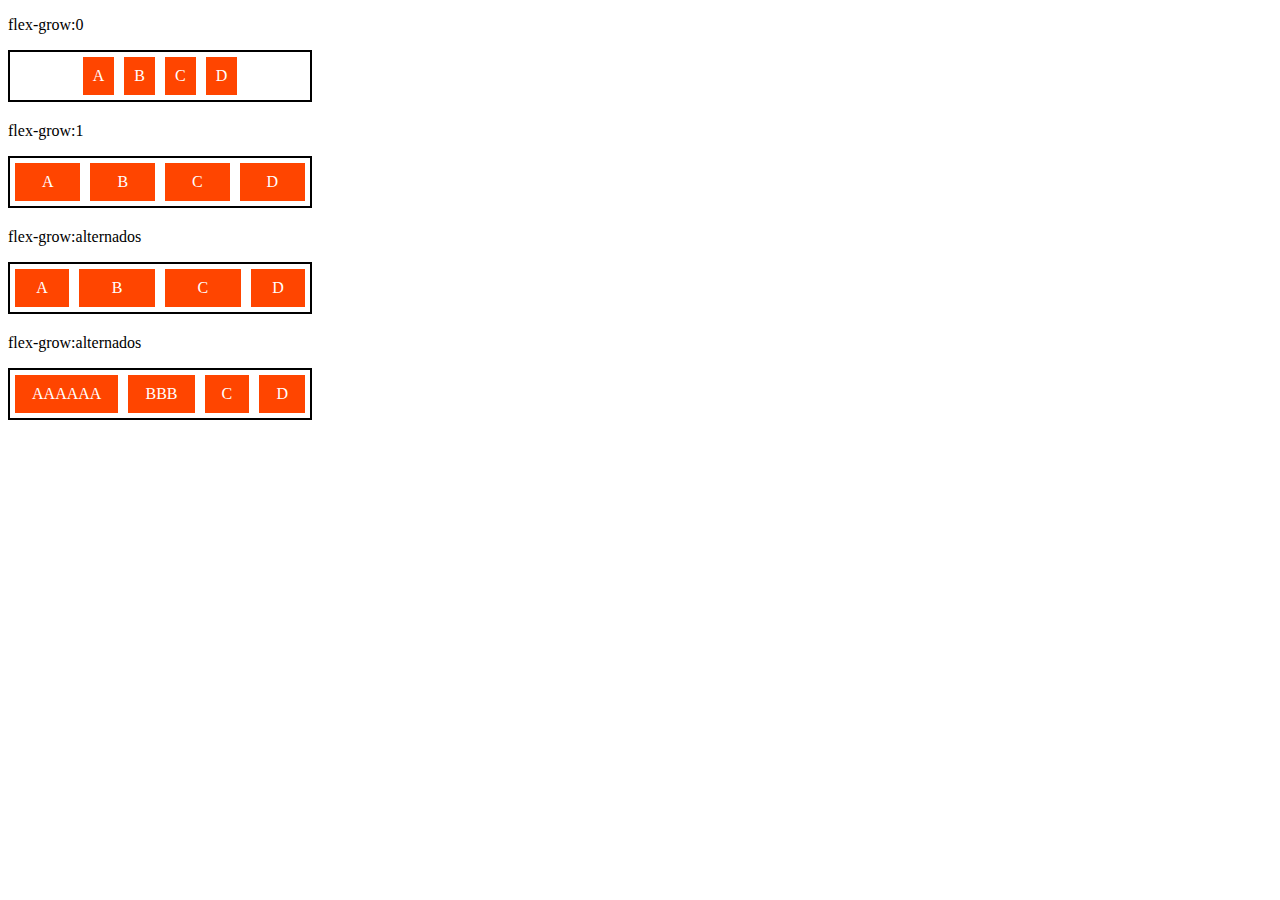
<file: 7-flex-grow.html>
<!DOCTYPE html>
<html lang="en">
<head>
    <meta charset="UTF-8">
    <meta http-equiv="X-UA-Compatible" content="IE=edge">
    <meta name="viewport" content="width=device-width, initial-scale=1.0">
    <title>Fundamentos - flex grow</title>
    <style>
        .flex-container{
            display: flex;
            border: 2px solid black;
            max-width: 300px;
            margin-bottom: 20px;
            justify-content: center;
        }

        .item{
            background-color: orangered;
            margin: 5px;
            padding: 10px;
            text-align: center;
            color: white;
        }

        .fg-0{
            flex-grow: 0;
        }

        .fg-1{
            flex-grow: 1;
        }

        .fg-2{
            flex-grow: 2;
        }

        .fg-3{
            flex-grow: 3;
        }
    </style>
</head>
<body>
    <p>flex-grow:0</p>
    <div class="flex-container">
        <div class="item fg-0">A</div>
        <div class="item fg-0">B</div>
        <div class="item fg-0">C</div>
        <div class="item fg-0">D</div>
    </div>

    <p>flex-grow:1</p>
    <div class="flex-container">
        <div class="item fg-1">A</div>
        <div class="item fg-1">B</div>
        <div class="item fg-1">C</div>
        <div class="item fg-1">D</div>
    </div>

    <p>flex-grow:alternados</p>
    <div class="flex-container">
        <div class="item fg-1">A</div>
        <div class="item fg-2">B</div>
        <div class="item fg-2">C</div>
        <div class="item fg-1">D</div>
    </div>

    <p>flex-grow:alternados</p>
    <div class="flex-container">
        <div class="item fg-2">AAAAAA</div>
        <div class="item fg-2">BBB</div>
        <div class="item fg-2">C</div>
        <div class="item fg-2">D</div>
    </div>
</body>
</html>
</file>
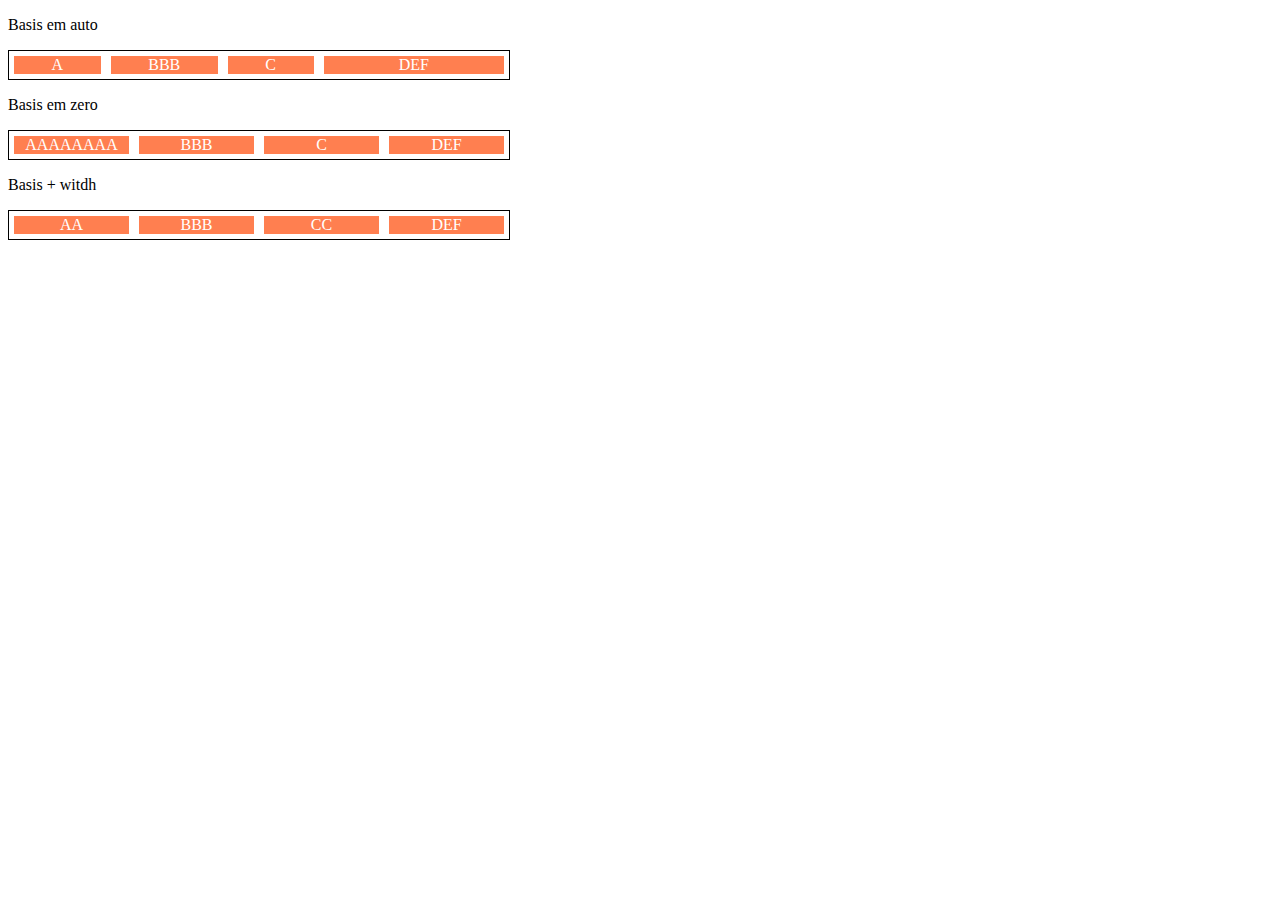
<file: 8-flex-basis.html>
<!DOCTYPE html>
<html lang="en">
<head>
    <meta charset="UTF-8">
    <meta http-equiv="X-UA-Compatible" content="IE=edge">
    <meta name="viewport" content="width=device-width, initial-scale=1.0">
    <title>Fundamentos - Flex Basis</title>
    <style>
        .flex-container{
            max-width: 500px;
            border: 1px solid black;
            display: flex;
        }

        .item{
            background-color: coral;
            color: white;
            text-align: center;
            margin: 5px;
        }

        .bauto{
            flex-basis: auto;
        }

        .bzero{
            flex-basis: 0%;
        }

        .fg-1{
            flex-grow: 1;
        }

        .fg-2{
            flex-grow: 2;
        }

        .w100{
            flex-basis: 100px;
        }

    </style>
</head>
<body>
    <p>Basis em auto</p>
    <div class="flex-container">
        <div class="item bauto fg-1">A</div>
        <div class="item bauto fg-1">BBB</div>
        <div class="item bauto fg-1">C</div>
        <div class="item bauto fg-2">DEF</div>
    </div>

    <p>Basis em zero</p>
    <div class="flex-container">
        <div class="item bzero fg-1">AAAAAAAA</div>
        <div class="item bzero fg-1">BBB</div>
        <div class="item bzero fg-1">C</div>
        <div class="item bzero fg-1">DEF</div>
    </div>

    <p>Basis + witdh</p>
    <div class="flex-container">
        <div class="item w100 fg-2">AA</div>
        <div class="item w100 fg-2">BBB</div>
        <div class="item w100 fg-2">CC</div>
        <div class="item w100 fg-2">DEF</div>
    </div>
</body>
</html>
</file>
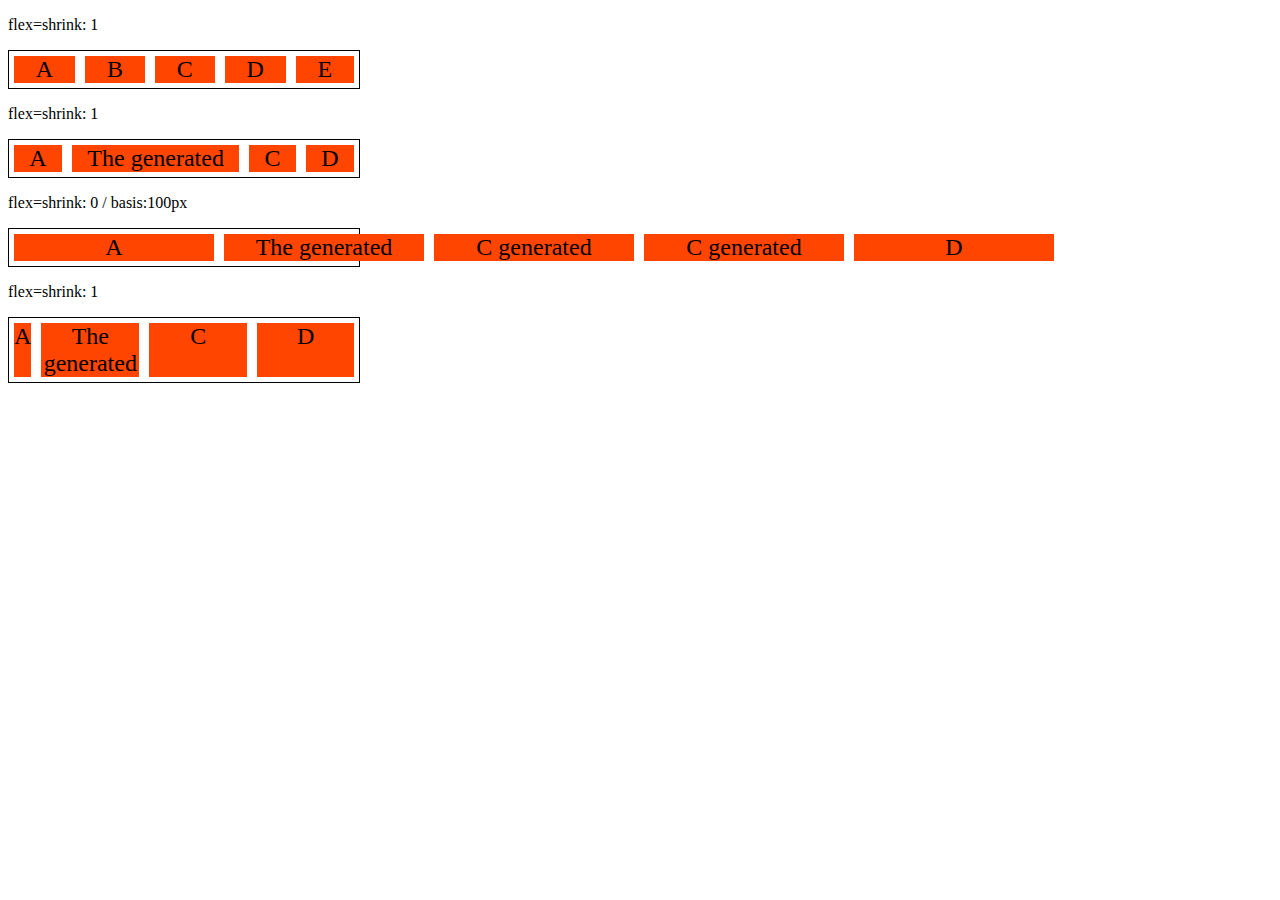
<file: 9-flex-shrink.html>
<!DOCTYPE html>
<html lang="en">
<head>
    <meta charset="UTF-8">
    <meta http-equiv="X-UA-Compatible" content="IE=edge">
    <meta name="viewport" content="width=device-width, initial-scale=1.0">
    <title>Fundamentos Flex Shrink</title>
    <style>
        .flex-container{
            display: flex;
            border: 1px solid black;
            max-width: 350px;
        }

        .item{
            margin: 5px;
            background-color: orangered;
            font-size: 24px;
            text-align: center;
        }

        .s-0{
            flex-shrink: 0;
            flex-basis: 200px;
        }

        .s-2{
            flex-shrink: 2;
            flex-basis: 100px;
        }

        .s-3{
            flex-shrink: 3;
            flex-basis: 100px;
        }

        .s-1{
            flex-shrink: 1;
        }

        .fg-1{
            flex-grow: 1;
        }
    </style>
</head>
<body>
    <p>flex=shrink: 1</p>
    <div class="flex-container">
        <div class="item s-1 fg-1">A</div>
        <div class="item s-1 fg-1">B</div>
        <div class="item s-1 fg-1">C</div>
        <div class="item s-1 fg-1">D</div>
        <div class="item s-1 fg-1">E</div>
    </div>

    <p>flex=shrink: 1</p>
    <div class="flex-container">
        <div class="item s-1 fg-1">A</div>
        <div class="item s-1 fg-1">The generated </div>
        <div class="item s-1 fg-1">C</div>
        <div class="item s-1 fg-1">D</div>
    </div>

    <p>flex=shrink: 0 / basis:100px</p>
    <div class="flex-container">
        <div class="item s-0 fg-1">A</div>
        <div class="item s-0 fg-1">The generated </div>
        <div class="item s-0 fg-1">C generated</div>
        <div class="item s-0 fg-1">C generated</div>
        <div class="item s-0 fg-1">D</div>
    </div>

    <p>flex=shrink: 1</p>
    <div class="flex-container">
        <div class="item s-1 fg-1">A</div>
        <div class="item s-2 fg-1">The generated </div>
        <div class="item s-2 fg-1">C</div>
        <div class="item s-3 fg-1">D</div>
    </div>
</body>
</html>
</file>
<file: flex-projeto/style.css>
*{
    margin: 0;
    padding: 0;
    font-family: 'Open Sans', sans-serif;
}

ul{
    list-style: none;
    margin: 0;
    padding: 0;
    
}

ul li a{
    text-decoration: none;
    color: #fff;
}

div img{
    display: block;
    width: 100%;
}

.flex-container{
    display: flex;
    max-width: 992px;
    margin: auto;
    width: 100%;
    min-width: 320px;
}

header{
    background-color: #122a57;
    height: 100px;
    display:flex;
    align-items: center;
    color: #fff;
}

header .list-itens{
    display: flex;
    max-width: 260px;
    width: 100%;
    justify-content: space-between;
    align-items: center;
}

.list-itens{
    color: #fff;
}

header .menu{
    justify-content: space-between;
}

.apresentacao{
    height: 100vh;
    align-items: center;
    justify-content: space-between;
}

.apresentacao .texto-apresentacao{
    min-height: 200px;

}

.texto-apresentacao h1{
    color: #122a57;
    font-size: 48px;
    margin-bottom: 10px;
}

.btn{
    background-color: #122a57;
    color: white;
    text-align: center;
    border-radius: 30px;
    width: 220px;
    display: block;
    text-decoration: none;
    height: 50px;
    line-height: 50px;
    margin-top: 10px;
    margin-bottom: 10px;
}

#quem-somos{
    flex-direction: row-reverse;
    align-items: center;
    justify-content: space-between;
}

#quem-somos h2{
    font-size: 32px;
    color: #122a57;
    display: flex;
    margin-bottom: 20px;
}

#quem-somos h2::before{
    content: "";
    height: 50px;
    width: 5px;
    margin-right: 5px;
    background-color: #122a57;
    position: relative;
}

#quem-somos p{
    margin-bottom: 10px;
    width: 90%;
}

#quem-somos img{
    min-width: 420px;
}

.container-externo{
    background-color: #122a57;
    width: 100%;
}

#servicos{
    flex-direction: column;
    padding-top: 50px;
    padding-bottom: 100px;
}

#servicos h2{
    color: #fff;
    font-size: 32px;
    margin-bottom: 20px;
}

.list-servicos{
    display: flex;
    justify-content: space-between;
}

.list-servicos .item-servico{
    text-align: center;
}

.item-servico a{
    width: 220px;
    background-color: #fff;
    border-radius: 30px;
    height: 50px;
    text-align: center;
    line-height: 50px;
    margin-top: 20px;
    padding: 5px 10px;
    color: #122a57;
    font-size: 12px;
    text-decoration: none;
    font-weight: 700;
}

.item-servico p{
    font-weight: 700;
    font-size: 18px;
    color: #fff;
    margin-top: 20px;
}

.item-servico img{
    width: 80%;
    margin: auto;
}

#planos{
    flex-direction: column;
    min-height: 100vh;
    padding-top: 50px;
}

#planos h2{
    font-size: 32px;
}

.list-planos{
    display: flex;
    align-items: flex-end;
    justify-content: space-between;
}

.item-plano{
    flex: 1;
    border: 5px solid #122a57;
    margin-right: 20px;
    padding: 10px;
    max-width: 240px;
}

.item-plano .btn{
    margin: auto;
    margin-bottom: 20px;
}

.item-plano h3{
    font-size: 24px;
    display: flex;
    flex-direction: column;
    text-align: center;
    margin-top: 20px;
}

.item-plano h3::after{
    content: "";
    background-color: #122a57;
    width: 100%;
    height: 3px;
    margin-top: 20px;
    margin-bottom: 10px;
}

.item-plano ul{
    padding: 10px 20px;
    display: flex;
    flex-direction: column;
    margin-bottom: 10px;
}

.item-plano ul li{
    display: flex;
    flex-wrap: nowrap;
    align-items: center;
}

.item-plano ul li::before{
    content: "";
    width: 10px;
    height: 10px;
    background-color: #122a57;
    margin-right: 5px;
}

footer{
    background-color: #122a57;
    height: 70px;
    display: flex;
    align-items: center;
}

footer .footer{
    justify-content: space-between;
    color: #fff;
}

/* mobile */
@media(max-width:992px){
    .flex-container{
        flex-direction: column;
    }

    .apresentacao{
        flex-direction: column-reverse;
    }

    .texto-apresentacao{
        width: 100%;
    }

    #quem-somos{
        flex-direction: column-reverse;
    }

    #quem-somos img{
        min-width: 320px;
        margin: auto;
    }

    .list-servicos{
        flex-direction: column;
    }

    .item-servico img{
        width: 50%;
        margin: auto;
    }

    .list-planos{
        flex-direction: column;
        align-items: flex-start;
        margin-bottom: 20px;
    }

    .list-planos .item-plano{
        max-width: 90%;
        margin: auto;
        width: 100%;
        margin-bottom: 20px;
    }
}
</file>
